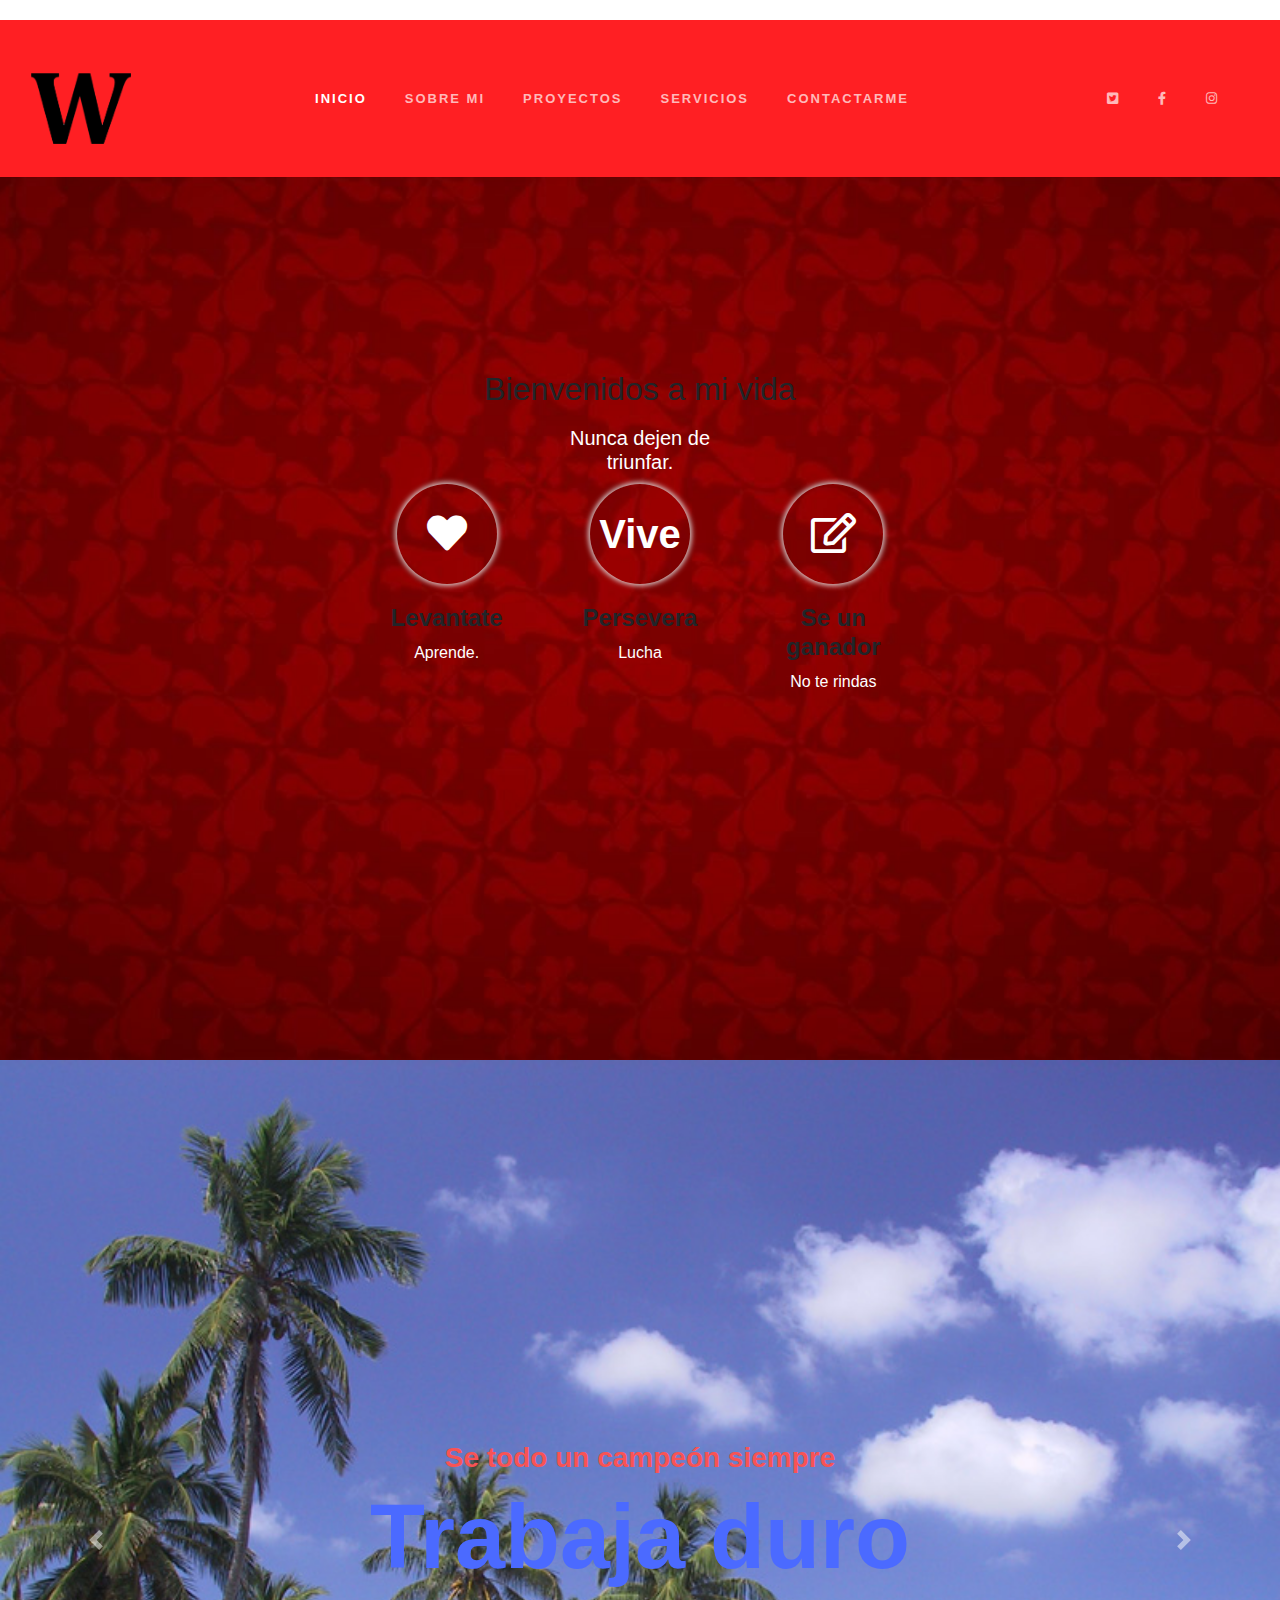
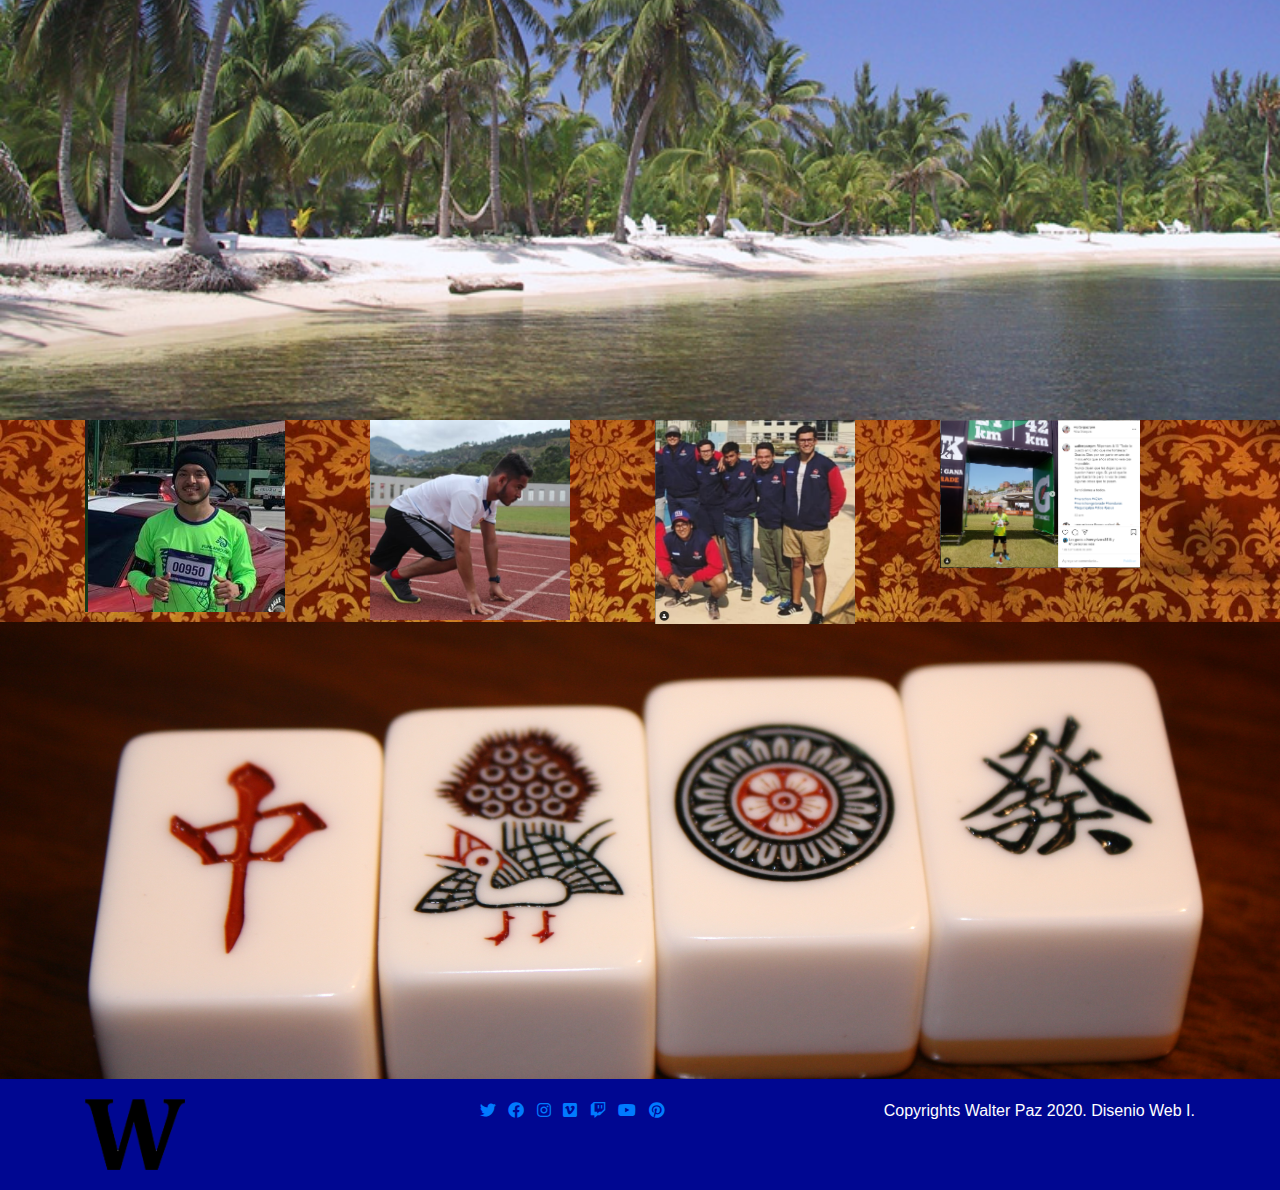
<file: index.html>
<!doctype html>
<html>
<head>
<meta charset="utf-8">
<meta name="viewport" content="width=device-width, initial-scale=1.0">
<title>Inicio - Walter Paz</title>
    <link href="css/bootstrap.min.css" rel="stylesheet">
	<link href="css/bootstrap-custom.css" rel="stylesheet">
	<link href="https://cdnjs.cloudflare.com/ajax/libs/font-awesome/5.12.1/css/all.min.css" rel="stylesheet">
	<link href="css/jquery.fancybox.min.css" rel="stylesheet">
	<link href="css/animate.css" rel="stylesheet">
	<link href="css/style.css" rel="stylesheet">
	
	<!--SEO-->
	<meta name="Description" content="Página de informativa del sitio de Foodspot dónde nuestro usuario puede comprar artículos de cocina.">
	<meta name="Keywords" content="que es foodspot?,foodspot,comida foodspot, foodspot artículos, foodspot cocina">
	
</head>

<body>
	
	<header>
			
		<div class="container-fluid">
			<nav class="navbar navbar-expand-lg navbar-light bg-light">
  <a class="navbar-brand" href="index.html"><img src="img/kindpng_6638279.png" class="img-fluid" alt="Walter" ></a>
  <button class="navbar-toggler" type="button" data-toggle="collapse" data-target="#navbarSupportedContent" aria-controls="navbarSupportedContent" aria-expanded="false" aria-label="Toggle navigation">
    <span class="navbar-toggler-icon"></span>
  </button>

  <div class="collapse navbar-collapse" id="navbarSupportedContent">
    <ul class="navbar-nav ml-auto">
      <li class="nav-item active">
        <a class="nav-link" href="index.html">Inicio</a>
      </li>
      <li class="nav-item">
        <a class="nav-link" href="pasatiempos_cv.html">Sobre Mi</a>
      </li>
      <li class="nav-item">
        <a class="nav-link" href="proyectos_cv.html">Proyectos</a>
      </li>
      
      <li class="nav-item">
        <a class="nav-link" href="servicios_cv.html">Servicios</a>
      </li>
		
	  <li class="nav-item">
        <a class="nav-link" href="contacto_cv.html">Contactarme</a>
      </li>
		
    </ul>
	  
	  <ul class="navbar-nav ml-auto lista-redes">
      <li class="nav-item">
        <a class="nav-link" href="https://twitter.com/walterpazrpm" target="_blank"><i class="fab fa-twitter-square"></i></a>
      </li>
      <li class="nav-item">
        <a class="nav-link" href="https://www.facebook.com/profile.php?id=100034503918439" target="_blank"><i class="fab fa-facebook-f"></i></a>
      </li>
      <li class="nav-item">
        <a class="nav-link" href="https://www.instagram.com/walterpazrpm/" target="_blank"><i class="fab fa-instagram"></i></a>
      </li>
      
    </ul>

        </div>
        </nav>
		</div>
		
	</header>
	
	<section id="vida">
			
			<div class="container">
			
			<h2 class="titulo">Bienvenidos a mi vida</h2>
			 
				<h3 class="subtitulo">Nunca dejen de triunfar.</h3>
<div class="row">
				
		<article class="col-md-4 col-sm-12 col-xs-12 wow slideInDown">
				<span class="circulo"><i class="fas fa-heart"></i>

          </span>
		  <h4>Levantate</h4>
				<p> Aprende.</p>
	  </article>
				<article class="col-md-4 col-sm-12 col-xs-12 wow slideInLeft">
				
				<span class="circulo"><strong>Vive</strong>

</span>
				  <h4>Persevera</h4>
				<p> Lucha</p>
				
				
				</article>
				<article class="col-md-4 col-sm-12 col-xs-12 wow slideInRight">
			<span class="circulo"><i class="far fa-edit"></i>

</span>
				  <h4>Se un ganador</h4>
				<p>No te rindas </p>
				
				
				
				</article>
				
				
			  </div>
			
			
			
			
			
			
			
			
			
			
			
			
			
			
			
			
			
			
			
			
			</div>
		</section>
	
	    <section id="slides_inicio">
	
	  <div id="carouselExampleControls" class="carousel slide" data-ride="carousel">
        <div class="carousel-inner">
        <div class="carousel-item active">
        <img class="d-block w-100" src="img/about-img-02.jpg" alt="First slide">
		<div class="carousel-caption">
			
		<h3>Se todo un campeón siempre</h3>
		<h1>Trabaja duro</h1>
			
		</div>
        </div>
	  
        <div class="carousel-item">
        <img class="d-block w-100" src="img/about-img-01.jpg" alt="Second slide">
		<div class="carousel-caption">
			
		<h3>Da una sonrisa a la vida </h3>
		<h1>Vive con Dios</h1>
			
		</div>
        </div>
	  
        <div class="carousel-item">
        <img class="d-block w-100" src="img/about-img-03.jpg" alt="Third slide">
		<div class="carousel-caption">
			
		<h3> Se feliz</h3>
		<h1>No te enojes</h1>
			
		</div>
        </div>
        </div>
		
          <a class="carousel-control-prev" href="#carouselExampleControls" role="button" data-slide="prev">
	  
    <span class="carousel-control-prev-icon" aria-hidden="true"></span>
    <span class="sr-only">Previous</span>
	  
          </a>
		
          <a class="carousel-control-next" href="#carouselExampleControls" role="button" data-slide="next">
			  
    <span class="carousel-control-next-icon" aria-hidden="true"></span>
    <span class="sr-only">Next</span>
			  
          </a>
          </div>
	
	
	
	</section>
	<section id="photo">
	<div class="container">
	<div class="row mb-5">
		
		
						<article class="col-md-3 col-sm-12 col-xs-12">
							
							<div class="foto">
								
								
							<a href="img/correr.PNG" data-fancybox="foto"><img src="img/correr.PNG" alt="uno" class="img-fluid" width="200px" height="200px"></a>
							
								
								<div class="work-bg">
								<div class="work-info">
									
								</div>
								
					            </div>
						        </div>
							
		                       </article>
		
		<article class="col-md-3 col-sm-12 col-xs-12">
							
							<div class="foto">
								
								
							<a href="img/about-img-04.jpg" data-fancybox="foto"><img src="img/about-img-04.jpg" alt="tres" class="img-fluid" width="200px" height="200px"></a>
							
								
								<div class="work-bg">
								<div class="work-info">
									
								</div>
								
					            </div>
						        </div>
							
		                       </article>
		                       <article class="col-md-3 col-sm-12 col-xs-12">
							
							<div class="foto">
								
								
							<a href="img/team.PNG" data-fancybox="foto"><img src="img/team.PNG" alt="dos" class="img-fluid" width="200px" height="200px"></a>
							
								
								<div class="work-bg">
								<div class="work-info">
									
								</div>
								
					            </div>
						        </div>
							
		                       </article>
		<article class="col-md-3 col-sm-12 col-xs-12">
							
							<div class="foto">
								
								
							<a href="img/gatorade.PNG" data-fancybox="foto"><img src="img/gatorade.PNG" alt="cuatro" class="img-fluid" width="200px" height="200px"></a>
							
								
								<div class="work-bg">
								<div class="work-info">
									
								</div>
								
					            </div>
						        </div>
							
		                       </article>
		
		                        </div>
		                        </div>
		
                                </section>
	                            <section id="mapa">
	                            <div class="container">
		                        <iframe src="https://www.google.com/maps/embed?pb=!1m18!1m12!1m3!1d3870.49127671281!2d-87.17626138465133!3d14.048142294140787!2m3!1f0!2f0!3f0!3m2!1i1024!2i768!4f13.1!3m3!1m2!1s0x8f6fbcfacdb96c17%3A0x94999a679eabaa4f!2sUNITEC!5e0!3m2!1sen!2shn!4v1592445269899!5m2!1sen!2shn" width="100%" height="450" frameborder="0" style="border:0;" allowfullscreen="" aria-hidden="false" tabindex="0"></iframe>
		                        </div>
	
	
	
	                           </section>
	
	 <footer>
			  
	<div class="container">
			<div class="row">
		<article class="col-md-4 col-sm-12">
			<img src="img/kindpng_6638279.png" alt="Walt" class="img-fluid" width="100px" height="100px">
		</article>
		
		<article class="col-md-4 col-sm-12">
				<ul class="col-md-12 col-sm-12">
			    <li class="list-inline-item"><a href="a"><i class="fab fa-twitter"></i></a></li>
				<li class="list-inline-item"><a href="a"><i class="fab fa-facebook"></i></a></li>
				<li class="list-inline-item"><a href="a"><i class="fab fa-instagram"></i></a></li>
				<li class="list-inline-item"><a href="a"><i class="fab fa-vimeo"></i></a></li>
				<li class="list-inline-item"><a href="a"><i class="fab fa-twitch"></i></a></li>
			    <li class="list-inline-item"><a href="a"><i class="fab fa-youtube"></i></a></li>
				<li class="list-inline-item"><a href="a"><i class="fab fa-pinterest"></i></a></li>
			</ul>
				</article>
				<article class="col-md-4 col-sm-12">
				<p class="text-right"> Copyrights Walter Paz 2020. Disenio Web I.</p>
				
				</article>
		
		
		
		
		
		   </div>
		   </div>
			  
	      </footer>
	
	
	
			
			<script src="js/jquery-3.5.1.js"></script>
            <script src="js/bootstrap.min.js"></script>
	        <script src="js/jquery.fancybox.min.js"></script>
	        <script src="js/wow.min.js"></script>
			<script>
              new WOW().init();
              </script>
			
</body>
</html>
</file>
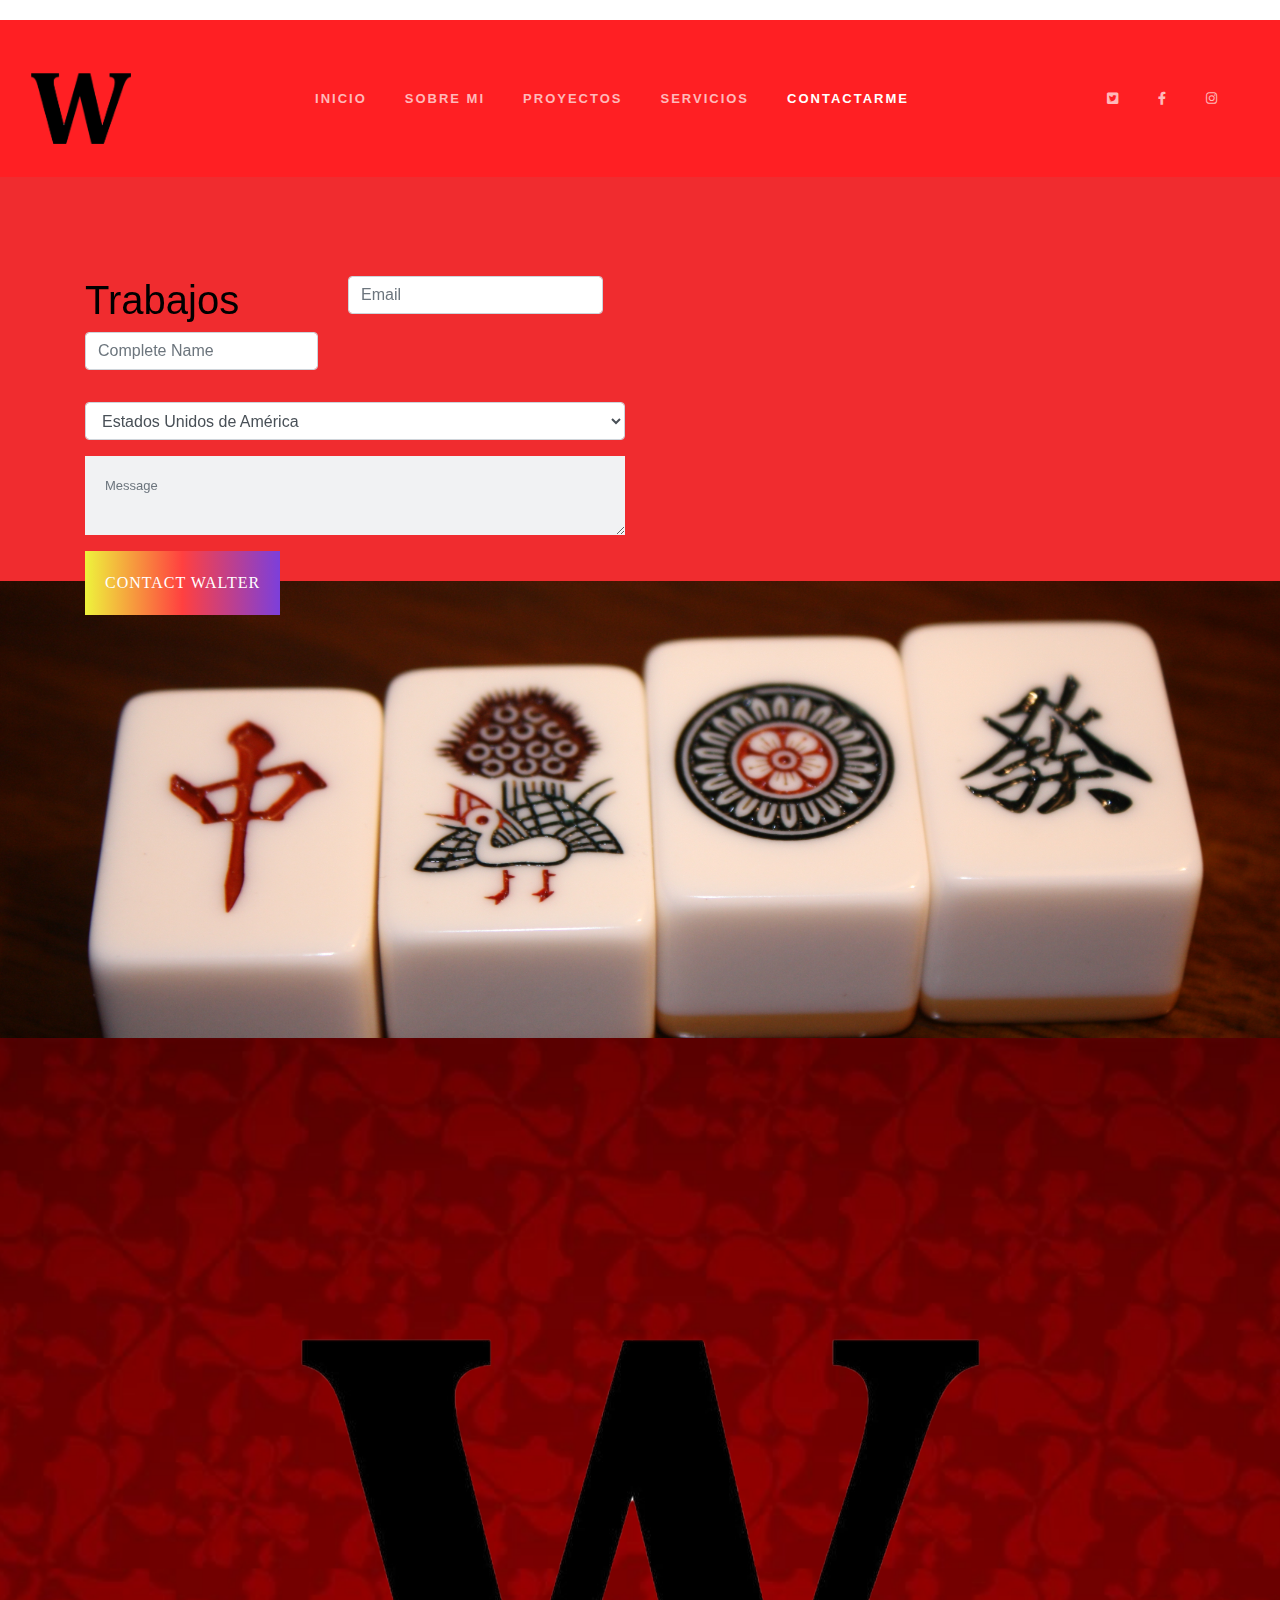
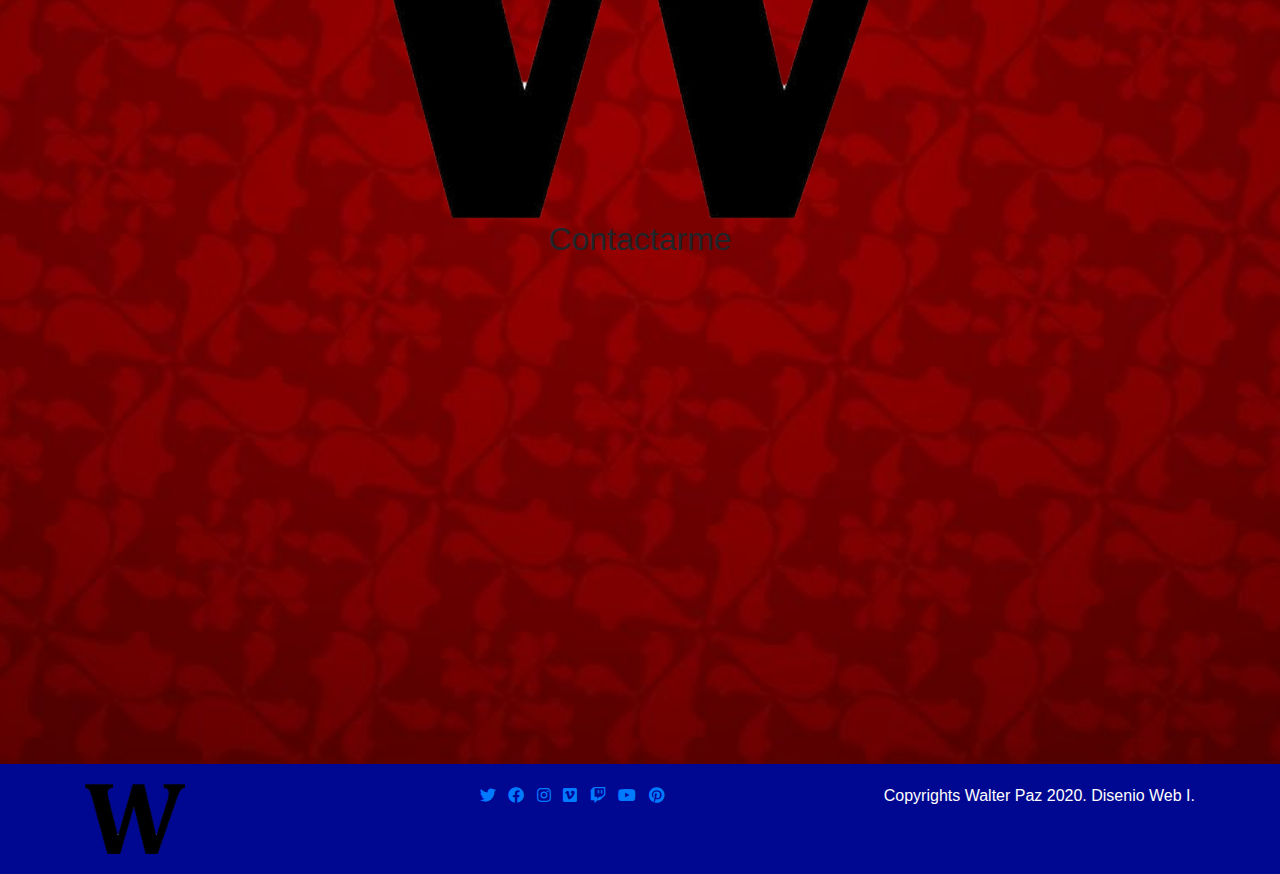
<file: contacto_cv.html>
<!doctype html>
<html><head>
<meta charset="utf-8">
<meta name="viewport" content="width=device-width, initial-scale=1.0">
<title>Contacto - Walter Paz</title>
    <link href="css/bootstrap.min.css" rel="stylesheet">
	<link href="css/bootstrap-custom.css" rel="stylesheet">
	<link href="https://cdnjs.cloudflare.com/ajax/libs/font-awesome/5.12.1/css/all.min.css" rel="stylesheet">
	<link href="css/jquery.fancybox.min.css" rel="stylesheet">
	<link href="css/animate.css" rel="stylesheet">
	<link href="css/style.css" rel="stylesheet">
	
	<!--SEO-->
	<meta name="Description" content="Página de Enclace de Contactos de Walter Paz.">
	<meta name="Keywords" content="Walter Paz, Proyectos, CV WALTER, Cv Walter, Servicios">
	
</head>


<body>
	
	<header>
			
		<div class="container-fluid">
			<nav class="navbar navbar-expand-lg navbar-light bg-light">
  <a class="navbar-brand" href="index.html"><img src="img/kindpng_6638279.png" class="img-fluid" alt="Walter" ></a>
  <button class="navbar-toggler" type="button" data-toggle="collapse" data-target="#navbarSupportedContent" aria-controls="navbarSupportedContent" aria-expanded="false" aria-label="Toggle navigation">
    <span class="navbar-toggler-icon"></span>
  </button>

  <div class="collapse navbar-collapse" id="navbarSupportedContent">
    <ul class="navbar-nav ml-auto">
      <li class="nav-item">
        <a class="nav-link" href="index.html">Inicio</a>
      </li>
      <li class="nav-item">
        <a class="nav-link" href="pasatiempos_cv.html">Sobre Mi</a>
      </li>
      <li class="nav-item">
        <a class="nav-link" href="proyectos_cv.html">Proyectos</a>
      </li>
      
      <li class="nav-item ">
        <a class="nav-link" href="servicios_cv.html">Servicios</a>
      </li>
		
	  <li class="nav-item active">
        <a class="nav-link" href="contacto_cv.html">Contactarme</a>
      </li>
		
    </ul>
	  
	  <ul class="navbar-nav ml-auto lista-redes">
      <li class="nav-item">
        <a class="nav-link" href="https://twitter.com/walterpazrpm" target="_blank"><i class="fab fa-twitter-square"></i></a>
      </li>
      <li class="nav-item">
        <a class="nav-link" href="https://www.facebook.com/profile.php?id=100034503918439" target="_blank"><i class="fab fa-facebook-f"></i></a>
      </li>
      <li class="nav-item">
        <a class="nav-link" href="https://www.instagram.com/walterpazrpm/" target="_blank" ><i class="fab fa-instagram"></i></a>
      </li>
      
    </ul>

        </div>
        </nav>
		</div>
		
	</header>
	<section id="contact-form">
					  
					  <div class="container">
					  <div class="row">
						  
							   <article class="col-md-6 col-sm-6 col-xs-12">
							  
								   <form name="contacto" id="contacto" method="post" action="index.html">
									     <div class="row">
								  <div class="form-group">
									  
									  
									   
										    <div class="form-group col-md-12">
												
												<h1>Trabajos</h1>
									   <input name="nombre" id="nombre" class="form-control" type="text" placeholder="Complete Name">
									   </div>
									   </div>
									   <div class="form-group col-md-6">
									   
									   <input name="correo" id="correo" class="form-control" type="email" placeholder="Email">
									   </div>
									   
									   
									   
									   </div>
												
									 
									   
									   <div class="form-group">
									   
									  <select name="pais" id="pais" class="form-control" placeholder="Pais"> 
										   <option value="USA">Estados Unidos de América</option>
										   <option value="FR">Francia</option>
										   <option value="UK">Reino Unido</option>
										   <option value="HN">Honduras</option>
										   <option value="MX">Mexico</option>
										  
										   </select>
									   </div>
									   <div class="form-group">
									   
									   <textarea name="mensaje" id="mensaje" class="form-control" placeholder="Message" ></textarea>
									   

									   </div>
									   
									   <div class="form-group">
									   
									   <button type="submit" class="btn btn-dark btn-walter">Contact Walter</button>
									   
									   </div>
					       </form>	  
						  </article>	
						  </div>
		</div>
	  
	  
	</section>
	 <section id="mapa">
	                            <div class="container">
		                        <iframe src="https://www.google.com/maps/embed?pb=!1m18!1m12!1m3!1d3870.49127671281!2d-87.17626138465133!3d14.048142294140787!2m3!1f0!2f0!3f0!3m2!1i1024!2i768!4f13.1!3m3!1m2!1s0x8f6fbcfacdb96c17%3A0x94999a679eabaa4f!2sUNITEC!5e0!3m2!1sen!2shn!4v1592445269899!5m2!1sen!2shn" width="100%" height="450" frameborder="0" style="border:0;" allowfullscreen="" aria-hidden="false" tabindex="0"></iframe>
		                        </div>
	
	
	
	                           </section>
	 
		 
		  <section id="siete">
			  <img src="img/kindpng_6638279.png" alt="Walt" class="img-fluid d-block m-auto" width="700px" height="700px">
			  <article class="col-md-4 col-sm-12">
			
		</article>
	<h2 class="titulo">Contactarme </h2>
			 
				<h3 class="subtitulo"></h3>
<div class="row">
				
		<article class="col-md-4 col-sm-12 col-xs-12 wow slideInDown">
				<span class="circulo"><i class="fas fa-heart"></i>

          </span>
		  <h4>Escribe a</h4>
				<p> <a href="mailto:walterpaz12@gmail.com">walterpaz12@gmail.com</a></p>
	  </article>
				<article class="col-md-4 col-sm-12 col-xs-12 wow slideInLeft">
				
				<span class="circulo"><strong><i class="fas fa-smile-wink"></i></strong>

</span>
				  <h4>Mirame en</h4>
				<p> un café</p>
				
				
				</article>
				<article class="col-md-4 col-sm-12 col-xs-12 wow slideInRight">
			<span class="circulo"><i class="far fa-edit"></i>

</span>
				  <h4>Escribe via</h4>
				<p>DM </p>
				
				
				
				</article>
				
				
			  </div>
			
			
			
			
			
			
			
			
			
			
			
			
	
	
	
	
	</section>
	<footer>
			  
	<div class="container">
			<div class="row">
		<article class="col-md-4 col-sm-12">
			<img src="img/kindpng_6638279.png" alt="Walt" class="img-fluid" width="100px" height="100px">
		</article>
		
		<article class="col-md-4 col-sm-12">
				<ul class="col-md-12 col-sm-12">
			    <li class="list-inline-item"><a href="https://twitter.com/walterpazrpm" target="_blank"><i class="fab fa-twitter"></i></a></li>
				<li class="list-inline-item"><a href="https://www.facebook.com/profile.php?id=100034503918439" target="_blank"><i class="fab fa-facebook"></i></a></li>
				<li class="list-inline-item"><a href="https://www.instagram.com/walterpazrpm/" target="_blank"><i class="fab fa-instagram"></i></a></li>
				<li class="list-inline-item"><a href="a"><i class="fab fa-vimeo"></i></a></li>
				<li class="list-inline-item"><a href="a"><i class="fab fa-twitch"></i></a></li>
			    <li class="list-inline-item"><a href="a"><i class="fab fa-youtube"></i></a></li>
				<li class="list-inline-item"><a href="a"><i class="fab fa-pinterest"></i></a></li>
			</ul>
				</article>
				<article class="col-md-4 col-sm-12">
				<p class="text-right"> Copyrights Walter Paz 2020. Disenio Web I.</p>
				
				</article>
		
		
		
		
		
		   </div>
		   </div>
			  
	      </footer>
	
	
	        <script src="js/jquery-3.5.1.js"></script>
            <script src="js/bootstrap.min.js"></script>
	        <script src="js/jquery.fancybox.min.js"></script>
	        <script src="js/wow.min.js"></script>
			<script>
              new WOW().init();
              </script>

</body>
</html>
</file>
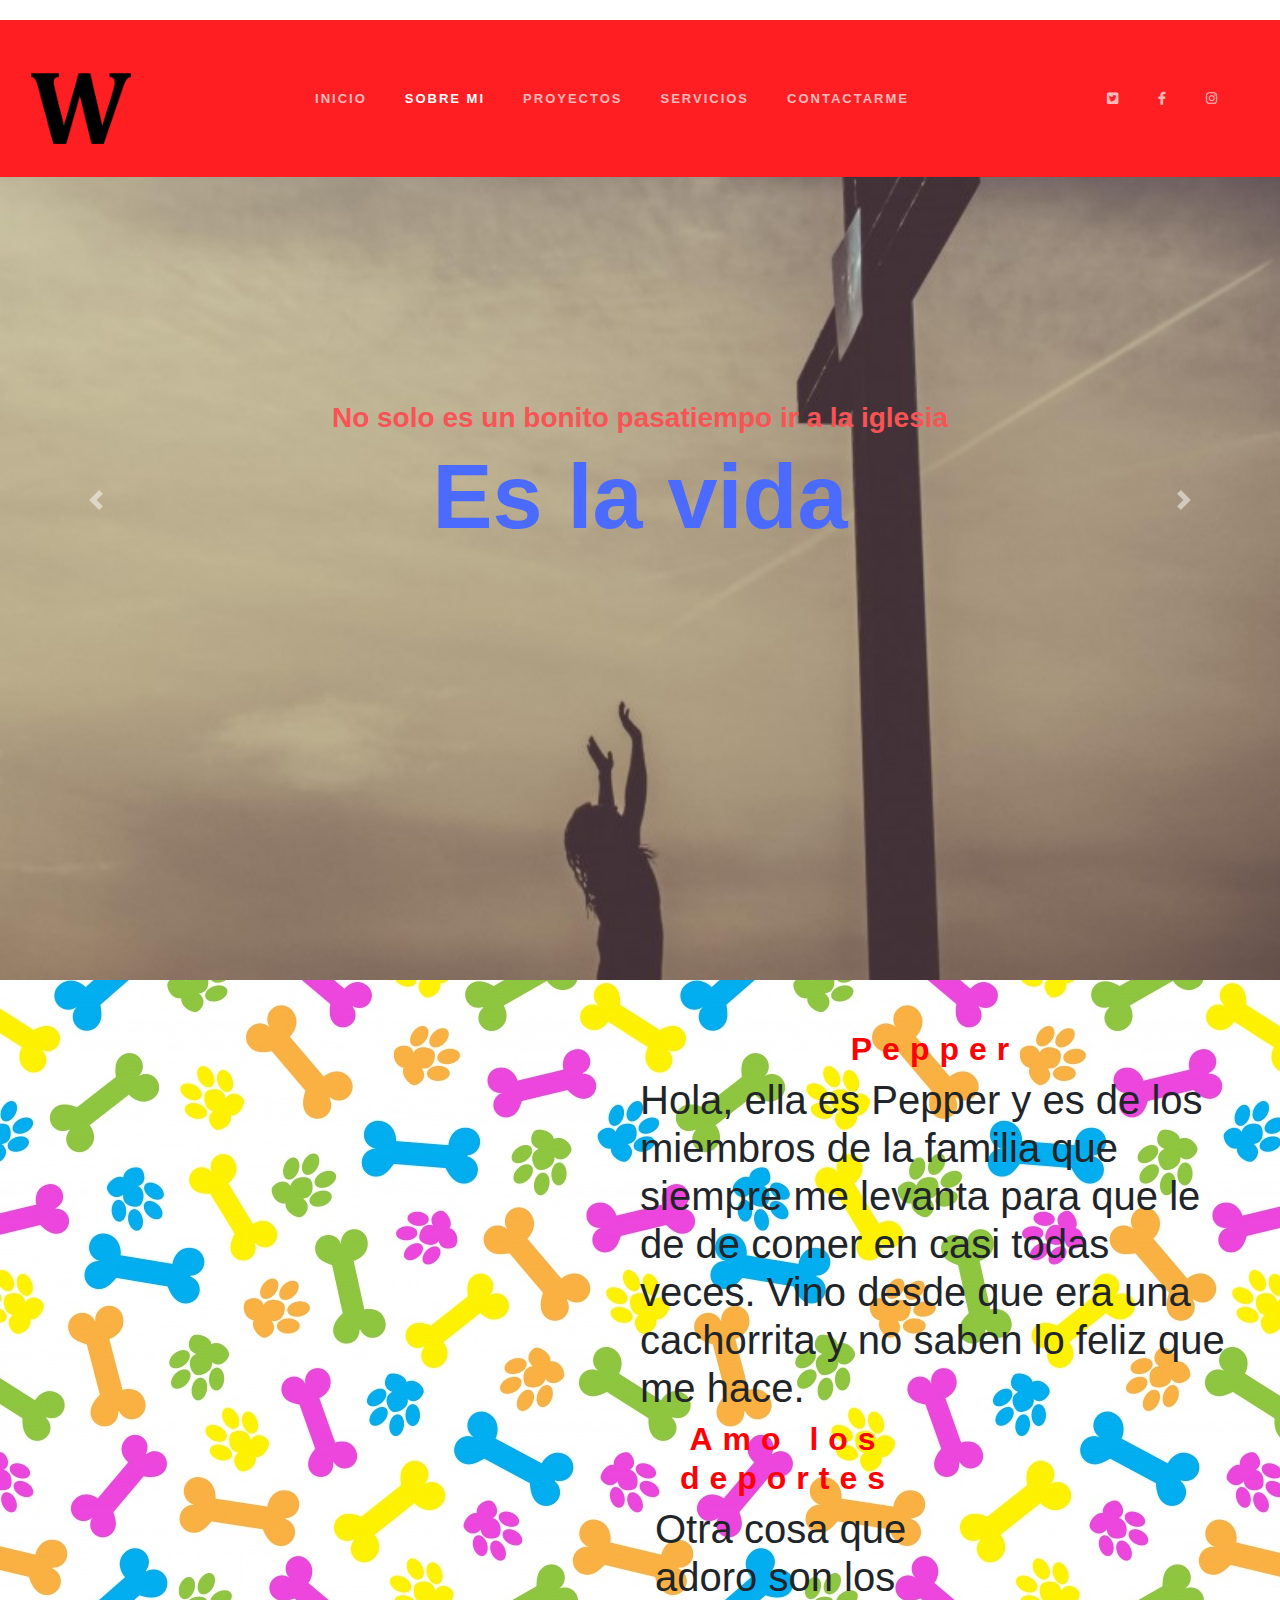
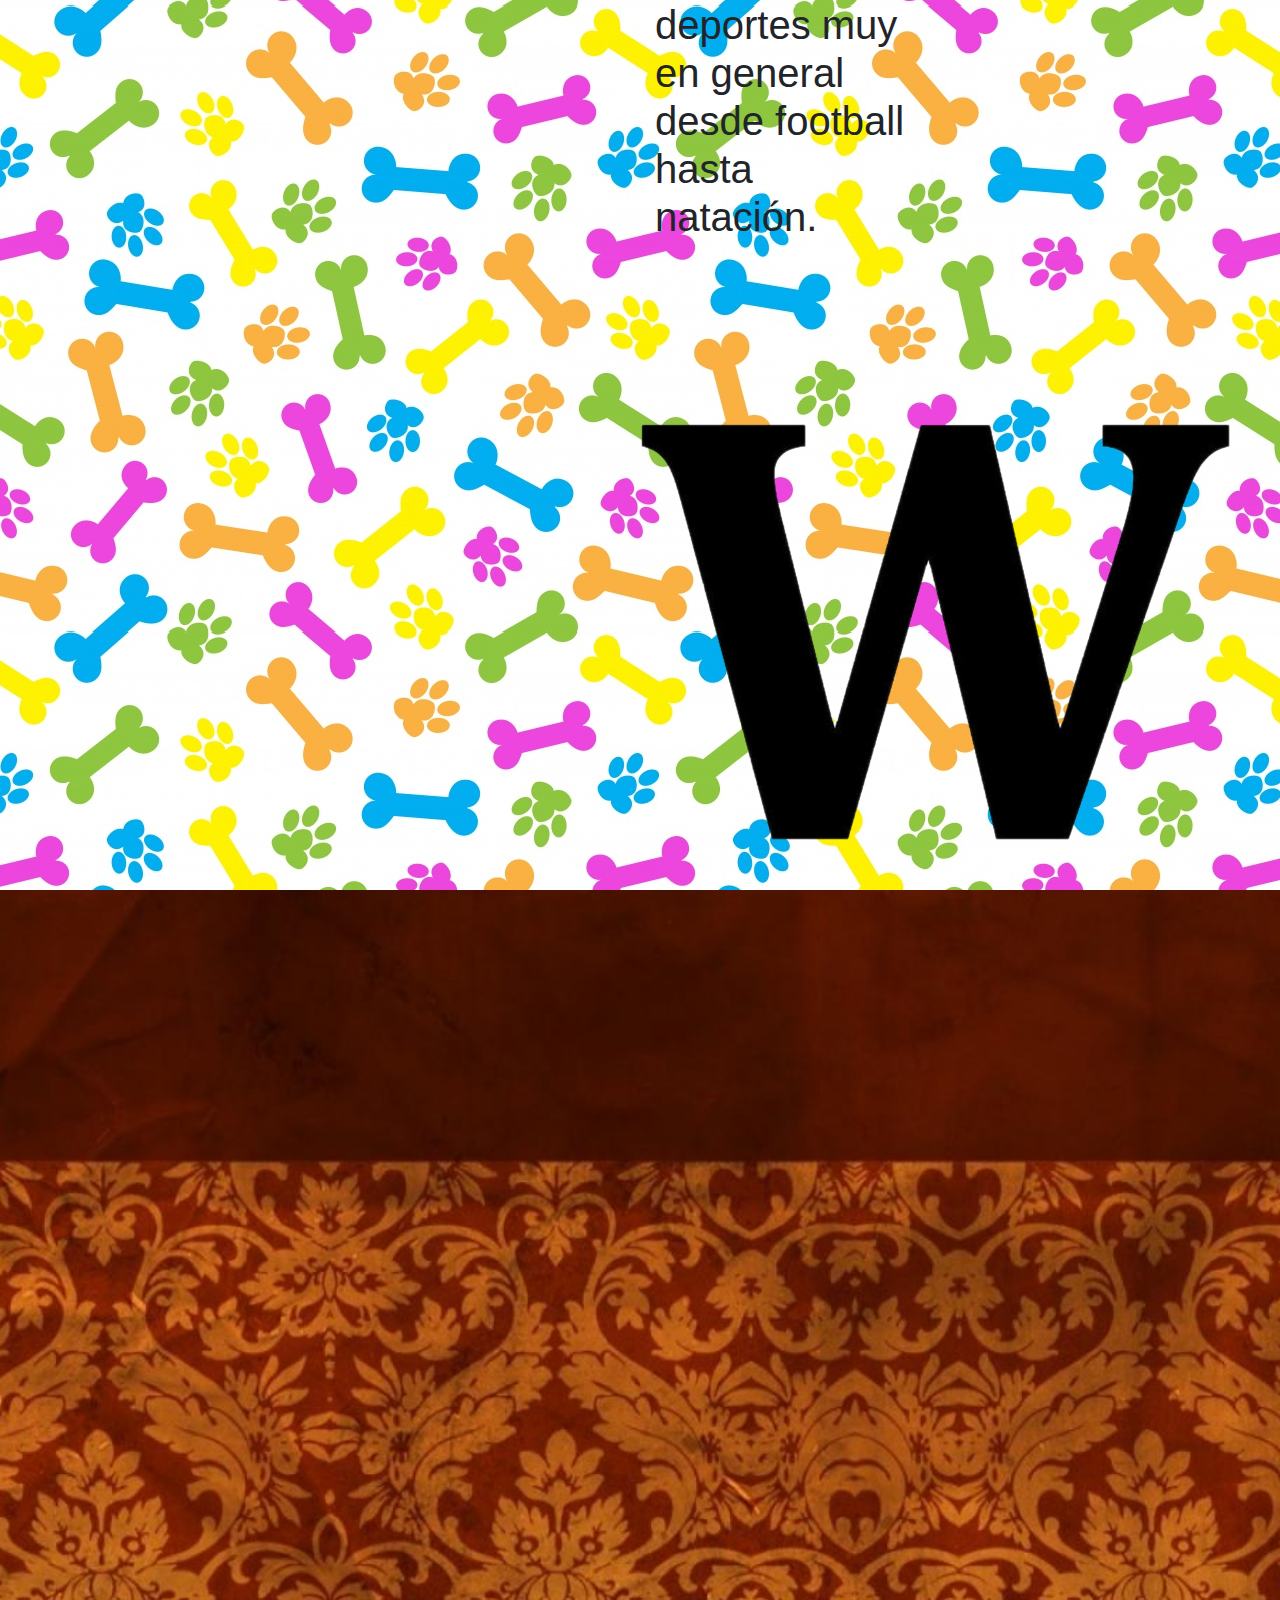
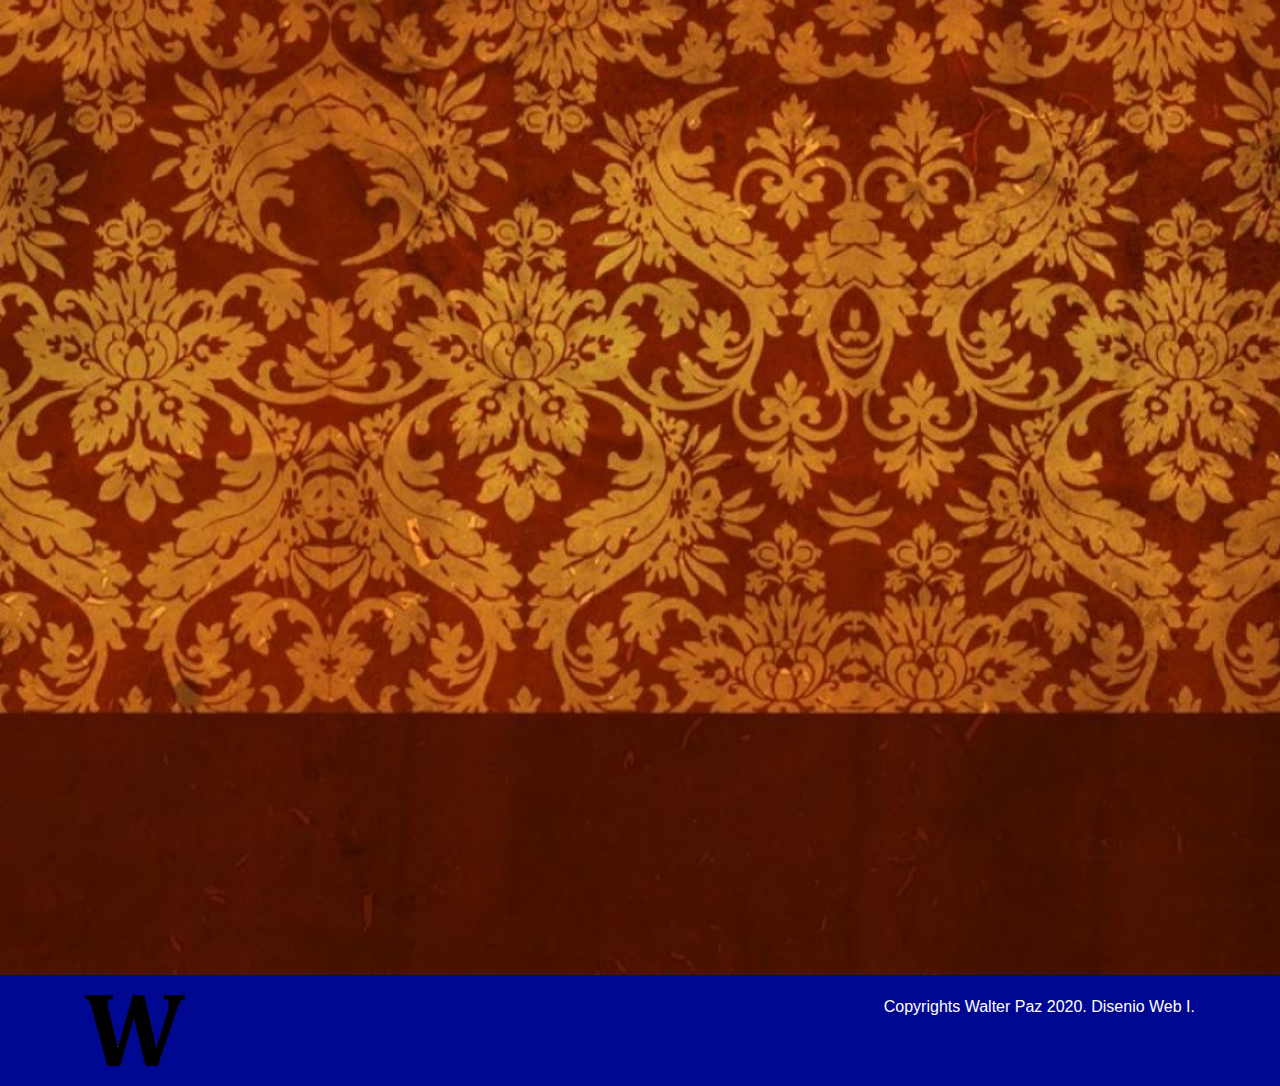
<file: pasatiempos_cv.html>
<!doctype html>
<html><head>
<meta charset="utf-8">
<meta name="viewport" content="width=device-width, initial-scale=1.0">
<title>Pasatiempos - Walter Paz</title>
    <link href="css/bootstrap.min.css" rel="stylesheet">
	<link href="css/bootstrap-custom.css" rel="stylesheet">
	<link href="https://cdnjs.cloudflare.com/ajax/libs/font-awesome/5.12.1/css/all.min.css" rel="stylesheet">
	<link href="css/jquery.fancybox.min.css" rel="stylesheet">
	<link href="css/animate.css" rel="stylesheet">
	<link href="css/style.css" rel="stylesheet">
	
	<!--SEO-->
	<meta name="Description" content="Página de informativa del sitio de Foodspot dónde nuestro usuario puede ver mis pasatiempos.">
	<meta name="Keywords" content="Walter Paz, Proyectos, CV WALTER, Cv Walter">
	</head>

<body>
	<header>
			
		<div class="container-fluid">
			<nav class="navbar navbar-expand-lg navbar-light bg-light">
  <a class="navbar-brand" href="index.html"><img src="img/kindpng_6638279.png" class="img-fluid" alt="Walter" ></a>
  <button class="navbar-toggler" type="button" data-toggle="collapse" data-target="#navbarSupportedContent" aria-controls="navbarSupportedContent" aria-expanded="false" aria-label="Toggle navigation">
    <span class="navbar-toggler-icon"></span>
  </button>

  <div class="collapse navbar-collapse" id="navbarSupportedContent">
    <ul class="navbar-nav ml-auto">
      <li class="nav-item">
        <a class="nav-link" href="index.html">Inicio</a>
      </li>
      <li class="nav-item active">
        <a class="nav-link" href="pasatiempos_cv.html">Sobre Mi</a>
      </li>
      <li class="nav-item">
        <a class="nav-link" href="proyectos_cv.html">Proyectos</a>
      </li>
      
      <li class="nav-item">
        <a class="nav-link" href="servicios_cv.html">Servicios</a>
      </li>
		
	  <li class="nav-item">
        <a class="nav-link" href="contacto_cv.html">Contactarme</a>
      </li>
		
    </ul>
	  
	  <ul class="navbar-nav ml-auto lista-redes">
      <li class="nav-item">
        <a class="nav-link" href="https://twitter.com/walterpazrpm" target="_blank"><i class="fab fa-twitter-square"></i></a>
      </li>
      <li class="nav-item">
        <a class="nav-link" href="https://www.facebook.com/profile.php?id=100034503918439" target="_blank"><i class="fab fa-facebook-f"></i></a>
      </li>
      <li class="nav-item">
        <a class="nav-link" href="https://www.instagram.com/walterpazrpm/" target="_blank"><i class="fab fa-instagram"></i></a>
      </li>
      
    </ul>

        </div>
        </nav>
		</div>
		
	</header>
	
	<section id="slides_pasatiempos">
	
	  <div id="carouselExampleControls" class="carousel slide" data-ride="carousel">
        <div class="carousel-inner">
        <div class="carousel-item active">
        <img class="d-block w-100" src="img/800x600_cross-prayer-faith-jesus-god.jpg" alt="First slide">
		<div class="carousel-caption">
			
		<h3>No solo es un bonito pasatiempo ir a la iglesia</h3>
		<h1>Es la vida</h1>
			
		</div>
        </div>
	  
        <div class="carousel-item">
        <img class="d-block w-100" src="img/692443_pictures-of-god-and-jesus-christ-download_1280x719_h.jpg" alt="Second slide">
		<div class="carousel-caption">
			
		<h3>Dios es lo más grande para mi  </h3>
		<h1>El ha dado la vida por mi</h1>
			
		</div>
        </div>
	  
        <div class="carousel-item">
        <img class="d-block w-100" src="img/zNxI4h.jpg" alt="Third slide">
		<div class="carousel-caption">
			
		<h3> Le doy mucha importancia</h3>
		<h1>A nuestro padres pues nos da todo</h1>
			
		</div>
        </div>
        </div>
		
          <a class="carousel-control-prev" href="#carouselExampleControls" role="button" data-slide="prev">
	  
    <span class="carousel-control-prev-icon" aria-hidden="true"></span>
    <span class="sr-only">Previous</span>
	  
          </a>
		
          <a class="carousel-control-next" href="#carouselExampleControls" role="button" data-slide="next">
			  
    <span class="carousel-control-next-icon" aria-hidden="true"></span>
    <span class="sr-only">Next</span>
			  
          </a>
          </div>
	
	
	
	</section>
	
	<section id="Pepper">
	<div class="container-fluid p-0 m-0">
	  <div class="row no-gutters">
		
		
		<article class="col-md-6 col-sm-6 col-xs-12  wow slideInLeft">
			
			<a href="img/WhatsApp Image 2020-06-10 at 00.40.11.jpeg" data-fancybox="pasatiempos"><img src="img/WhatsApp Image 2020-06-10 at 00.40.11.jpeg" alt="Pepper" width="600"></a>
			
			</article>
			<article class="col-md-6 col-sm-6 col-xs-12">
			
			<h2 class="subtitulo-we ">Pepper</h2>
			<h1 class="titulo-in-modern"> Hola, ella es Pepper y es de los miembros de la familia que siempre me levanta para que le de de comer en casi todas veces. Vino desde que era una cachorrita y no saben lo feliz que me hace. </h1>
				
				<article class="col-md-6 col-sm-6 col-xs-12">
			
			<h2 class="subtitulo-we ">Amo los deportes</h2>
			<h1 class="titulo-in-modern"> Otra cosa que adoro son los deportes muy en general desde football hasta natación. </h1>
				
			</article>
				
				<article class="col-md-6 col-sm-6 col-xs-12 wow slideInDown">
			<a href="img/futbol.PNG" data-fancybox="pasatiempos"><img src="img/futbol.PNG" alt="fut" class="img-fluid" width="200px" height="200px"></a>
				
			</article>
			<img src="img/kindpng_6638279.png" alt="Walt" class="img-fluid d-block m-auto" width="700px" height="700px">
				
			</article>
		  
		  
			
		  
			
		</div>
		</div>
	
	
	
	
	
	
	
	</section>
	
	<section id="amigos">
	<div class="container-fluid p-0 m-0">
	  <div class="row no-gutters">	
	<article class="col-md-4 col-sm-12 col-xs-12 wow bounceInUp">
			
			
			<a href="img/amigos.PNG" data-fancybox="pasatiempos"><img src="img/amigos.PNG" alt="pasatiempos" class="img-fluid"></a>
				
		</article>
		  
		  <article class="col-md-4  col-sm-12 col-xs-12 wow bounceInUp">
			
			
			<a href="img/amigosdos.PNG" data-fancybox="pasatiempos"><img src="img/amigosdos.PNG" alt="friends" class="img-fluid"></a>
			  <article class="col-md-6 col-sm-12 col-xs-12 wow bounceInUp">
			
			
			<a href="img/wardin.PNG" data-fancybox="pasatiempos"><img src="img/wardin.PNG" alt="friends" class="img-fluid"></a>
				
		</article>
			    <article class="col-md-12 col-sm-12 col-xs-12 wow bounceInUp">
			<h1>Mi vida en fotografías</h1>
			
			<a href="img/brizzio.PNG" data-fancybox="pasatiempos"><img src="img/brizzio.PNG" alt="friends" class="img-fluid"></a>
				
		</article>
			  
			  <article class="col-md- col-sm-12 col-xs-12 wow bounceInUp">
			
			
			<a href="img/tata.PNG" data-fancybox="pasatiempos"><img src="img/tata.PNG" alt="friends" class="img-fluid"></a>
				
		</article>
				
		</article>
			
			
		</div>
		</div>
	
	</section>
	
	 <footer>
			  
	<div class="container">
			<div class="row">
		<article class="col-md-4 col-sm-12">
			<img src="img/kindpng_6638279.png" alt="Walt" class="img-fluid" width="100px" height="100px">
		</article>
		
		<article class="col-md-4 col-sm-12 wow bounceInDown">
				<ul class="col-md-12 col-sm-12">
			    <li class="list-inline-item"><a href="https://twitter.com/walterpazrpm" target="_blank"><i class="fab fa-twitter"></i></a></li>
				<li class="list-inline-item"><a href="https://www.facebook.com/profile.php?id=100034503918439" target="_blank"><i class="fab fa-facebook"></i></a></li>
				<li class="list-inline-item"><a href="https://www.instagram.com/walterpazrpm/" target="_blank"><i class="fab fa-instagram"></i></a></li>
				<li class="list-inline-item"><a href="a"><i class="fab fa-vimeo"></i></a></li>
				<li class="list-inline-item"><a href="a"><i class="fab fa-twitch"></i></a></li>
			    <li class="list-inline-item"><a href="a"><i class="fab fa-youtube"></i></a></li>
				<li class="list-inline-item"><a href="a"><i class="fab fa-pinterest"></i></a></li>
			</ul>
				</article>
				<article class="col-md-4 col-sm-12">
				<p class="text-right"> Copyrights Walter Paz 2020. Disenio Web I.</p>
				
				</article>
		
		
		
		
		
		   </div>
		   </div>
			  
	      </footer>
	
	
	<script src="js/jquery-3.5.1.js"></script>
            <script src="js/bootstrap.min.js"></script>
	        <script src="js/jquery.fancybox.min.js"></script>
	        <script src="js/wow.min.js"></script>
			<script>
              new WOW().init();
              </script>
			
	
</body>
</html>
</file>
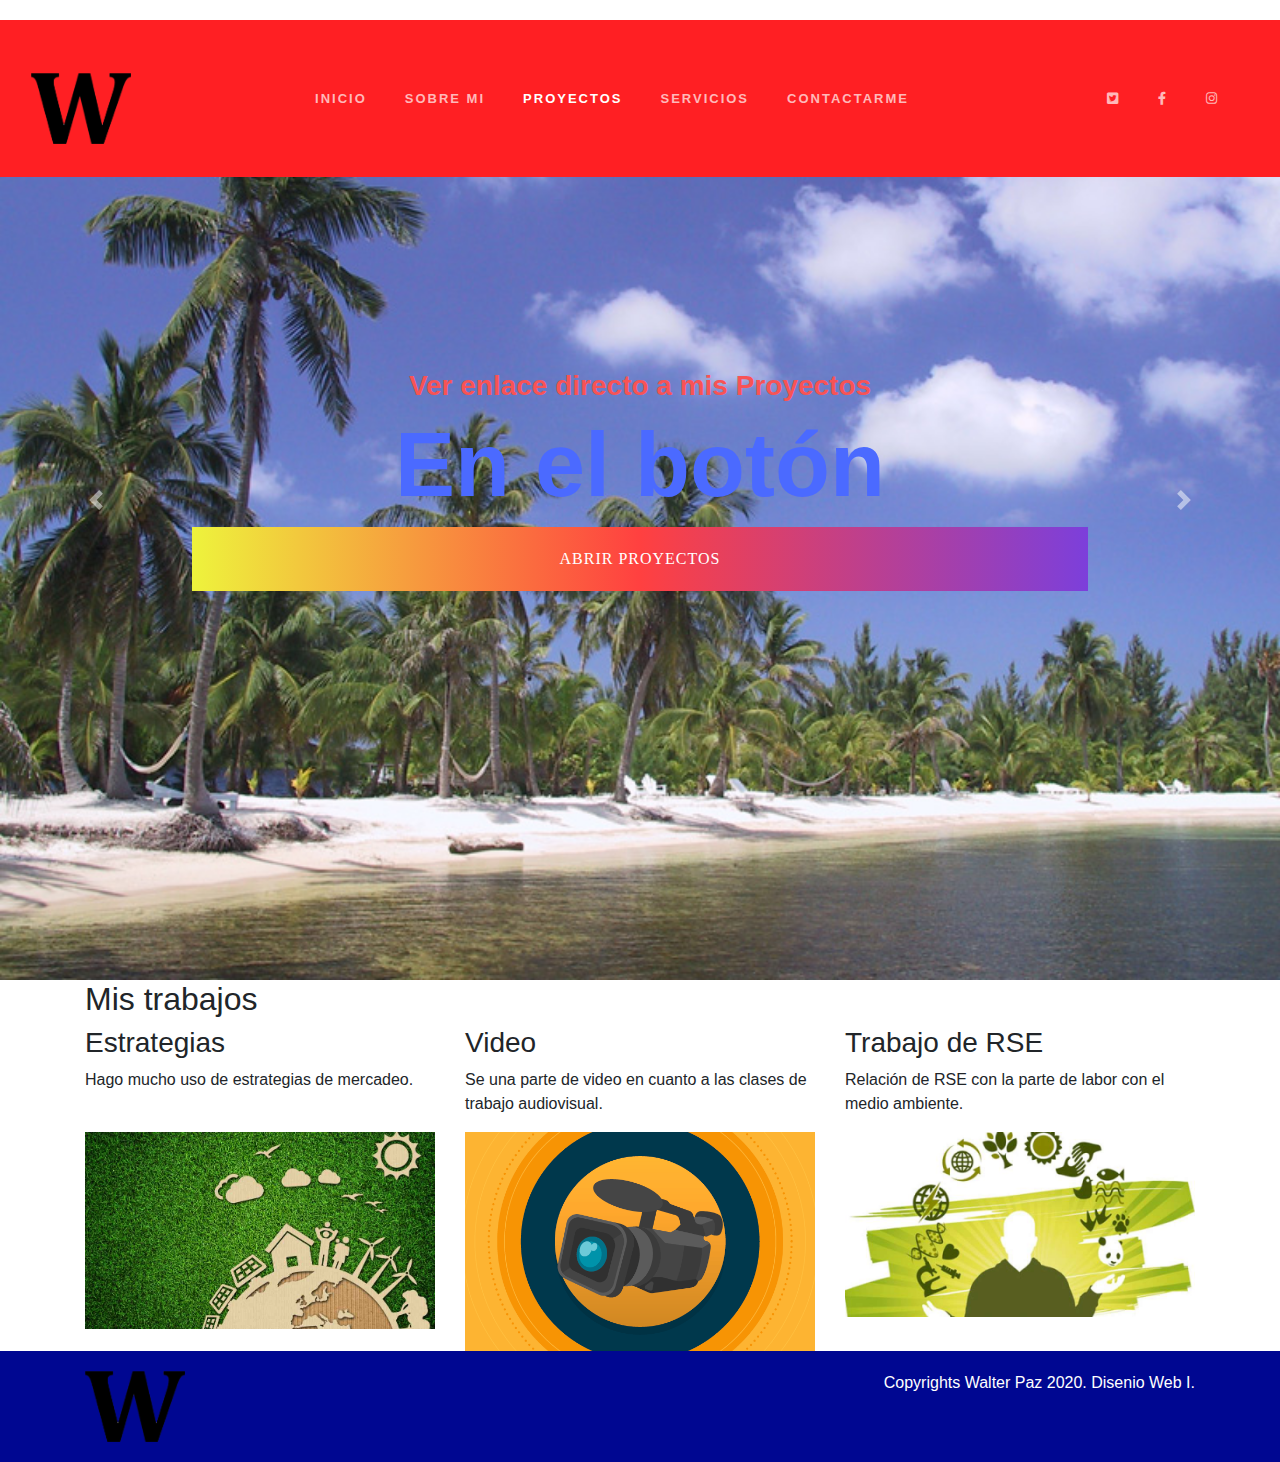
<file: proyectos_cv.html>
<!doctype html>
<html><head>
<meta charset="utf-8">
<meta name="viewport" content="width=device-width, initial-scale=1.0">
<title>Proyectos - Walter Paz</title>
    <link href="css/bootstrap.min.css" rel="stylesheet">
	<link href="css/bootstrap-custom.css" rel="stylesheet">
	<link href="https://cdnjs.cloudflare.com/ajax/libs/font-awesome/5.12.1/css/all.min.css" rel="stylesheet">
	<link href="css/jquery.fancybox.min.css" rel="stylesheet">
	<link href="css/animate.css" rel="stylesheet">
	<link href="css/style.css" rel="stylesheet">
	
	<!--SEO-->
	<meta name="Description" content="Página de Enclace de Proyectos de Walter Paz.">
	<meta name="Keywords" content="Walter Paz, Proyectos, CV WALTER, Cv Walter">
	
</head>


<body>
	
	<header>
			
		<div class="container-fluid">
			<nav class="navbar navbar-expand-lg navbar-light bg-light">
  <a class="navbar-brand" href="index.html"><img src="img/kindpng_6638279.png" class="img-fluid" alt="Walter" ></a>
  <button class="navbar-toggler" type="button" data-toggle="collapse" data-target="#navbarSupportedContent" aria-controls="navbarSupportedContent" aria-expanded="false" aria-label="Toggle navigation">
    <span class="navbar-toggler-icon"></span>
  </button>

  <div class="collapse navbar-collapse" id="navbarSupportedContent">
    <ul class="navbar-nav ml-auto">
      <li class="nav-item">
        <a class="nav-link" href="index.html">Inicio</a>
      </li>
      <li class="nav-item">
        <a class="nav-link" href="pasatiempos_cv.html">Sobre Mi</a>
      </li>
      <li class="nav-item active">
        <a class="nav-link" href="proyectos_cv.html">Proyectos</a>
      </li>
      
      <li class="nav-item">
        <a class="nav-link" href="servicios_cv.html">Servicios</a>
      </li>
		
	  <li class="nav-item">
        <a class="nav-link" href="contacto_cv.html">Contactarme</a>
      </li>
		
    </ul>
	  
	  <ul class="navbar-nav ml-auto lista-redes">
      <li class="nav-item">
        <a class="nav-link" href="https://twitter.com/walterpazrpm" target="_blank"><i class="fab fa-twitter-square"></i></a>
      </li>
      <li class="nav-item">
        <a class="nav-link" href="https://www.facebook.com/profile.php?id=100034503918439" target="_blank"><i class="fab fa-facebook-f"></i></a>
      </li>
      <li class="nav-item">
        <a class="nav-link" href="https://www.instagram.com/walterpazrpm/" target="_blank"><i class="fab fa-instagram"></i></a>
      </li>
      
    </ul>

        </div>
        </nav>
		</div>
		
	</header>
	
	<section id="slides_inicio">
	
	  <div id="carouselExampleControls" class="carousel slide" data-ride="carousel">
        <div class="carousel-inner">
        <div class="carousel-item active">
        <img class="d-block w-100" src="img/about-img-02.jpg" alt="First slide">
		<div class="carousel-caption">
			
		<h3>Ver enlace directo a mis Proyectos</h3>
		<h1>En el botón</h1>
			<a href="https://drive.google.com/drive/u/0/folders/11ZBgtN-HWX6PVDWulds1j_h3v9pNSd3d" target="_blank" class= "btn btn-dark btn-walter" >Abrir Proyectos</a> 
		</div>
        </div>
	  
        <div class="carousel-item">
        <img class="d-block w-100" src="img/about-img-01.jpg" alt="Second slide">
		<div class="carousel-caption">
			
		<h3>Da gracias por todo</h3>
		<h1>Muestra tu frutos</h1>
			<a href="https://drive.google.com/drive/u/0/folders/11ZBgtN-HWX6PVDWulds1j_h3v9pNSd3d" target="_blank" class= "btn btn-dark btn-walter" >Abrir Proyectos</a> 
			
		</div>
        </div>
	  
        <div class="carousel-item">
        <img class="d-block w-100" src="img/about-img-03.jpg" alt="Third slide">
		<div class="carousel-caption">
			
		<h3> Se feliz</h3>
		<h1>No pares de creer</h1>
			<a href="https://drive.google.com/drive/u/0/folders/11ZBgtN-HWX6PVDWulds1j_h3v9pNSd3d" target="_blank" class= "btn btn-dark btn-walter" >Abrir Proyectos</a> 
			
		</div>
        </div>
        </div>
		
          <a class="carousel-control-prev" href="#carouselExampleControls" role="button" data-slide="prev">
	  
    <span class="carousel-control-prev-icon" aria-hidden="true"></span>
    <span class="sr-only">Previous</span>
	  
          </a>
		
          <a class="carousel-control-next" href="#carouselExampleControls" role="button" data-slide="next">
			  
    <span class="carousel-control-next-icon" aria-hidden="true"></span>
    <span class="sr-only">Next</span>
			  
          </a>
          </div>
	
	
	
	</section>
	 <section id="mon">
	  
	  <div class="container">
		  
		  <h2>Mis trabajos</h2>
		    </div>
		  
		  <section>
		  
		  <div class="container">
			  <div class="row">
				  
				  <article class="col-md-4 col-sm-4 col-xs-12" >
			  
			 
				  <h3>Estrategias</h3>
				  <p>Hago mucho uso de estrategias de mercadeo.</p>
				  </article>
					  
					  
					  <article class="col-md-4 col-sm-4 col-xs-12" >
				  
				  
				  
				  <h3>Video</h3>
				  <p>Se una parte de video en cuanto a las clases de trabajo audiovisual.</p>
				  </article>
				  
				  
			    <article class="col-md-4 col-sm-4 col-xs-12" >
			  
				  
				  <h3>Trabajo de RSE</h3>
				  <p>Relación de RSE con la parte de labor con el medio ambiente.</p>
				  </article>
				  
				  
			  
			  
			  
			  
			  
			  
			  
			  
			  
			  
			  
			  
			  
			  
			  
			  
			  </div>
			  
			  
			  
			  
			  
			  
			  </div>
		  
		  
		  <div class="container">
			  
			  <div class="row">
			  
			  
			  
			  <article class="col-md-4 col-sm-4 col-xs-12">
				  
				  
				<a href="img/shutterstock_348531461.jpg" data-fancybox= "fork"> <img src="img/shutterstock_348531461.jpg" alt="Green" class="img-fluid d-block m-auto"></a>
				  
				  
				  
				  
				  
				  
				  
				  
				  
				  
				  
				  
				  
				  
				  </article>
			   <article class="col-md-4 col-sm-4 col-xs-12">
				  
				  
				  <a href="img/BLOG_nao-sabe-como-fazer-video-670x419.png" data-fancybox= "fork"><img src="img/BLOG_nao-sabe-como-fazer-video-670x419.png" alt="Camera" class="img-fluid d-block m-auto"></a>
				  
				  
				  
				  
				  
				  
				  
				  
				  
				  
				  
				  
				  
				  
				  </article>
			  
			   <article class="col-md-4 col-sm-4 col-xs-12">
				  
				  
				 <a href="img/dt.common.streams.StreamServer.jpg" data-fancybox= "fork"> <img src="img/dt.common.streams.StreamServer.jpg" alt="RSE" class="img-fluid d-block m-auto"></a>
				  
				  
				  
				  
				  
				  
				  
				  
				  
				  
				  
				  
				  
				  
				  </article>
			  
			  
			  
			  
			  
			  
			
		   
		  
				  
				  
			 
			  
			  
			  
			
		   
		  
				  
				  
			  </div>
			  </div>
			  
			   
			  
				  
				  
				  </section>
	</section>
	 
	  
	
	 <footer>
			  
	<div class="container">
			<div class="row">
		<article class="col-md-4 col-sm-12">
			<img src="img/kindpng_6638279.png" alt="Walt" class="img-fluid" width="100px" height="100px">
		</article>
		
		<article class="col-md-4 col-sm-12 wow bounceInDown">
				<ul class="col-md-12 col-sm-12">
			    <li class="list-inline-item"><a href="https://twitter.com/walterpazrpm" target="_blank"><i class="fab fa-twitter"></i></a></li>
				<li class="list-inline-item"><a href="https://www.facebook.com/profile.php?id=100034503918439" target="_blank"><i class="fab fa-facebook"></i></a></li>
				<li class="list-inline-item"><a href="https://www.instagram.com/walterpazrpm/" target="_blank"><i class="fab fa-instagram"></i></a></li>
				<li class="list-inline-item"><a href="a"><i class="fab fa-vimeo"></i></a></li>
				<li class="list-inline-item"><a href="a"><i class="fab fa-twitch"></i></a></li>
			    <li class="list-inline-item"><a href="a"><i class="fab fa-youtube"></i></a></li>
				<li class="list-inline-item"><a href="a"><i class="fab fa-pinterest"></i></a></li>
			</ul>
				</article>
				<article class="col-md-4 col-sm-12">
				<p class="text-right"> Copyrights Walter Paz 2020. Disenio Web I.</p>
				
				</article>
		
		
		
		
		
		   </div>
		   </div>
			  
	      </footer>
	
	
	        <script src="js/jquery-3.5.1.js"></script>
            <script src="js/bootstrap.min.js"></script>
	        <script src="js/jquery.fancybox.min.js"></script>
	        <script src="js/wow.min.js"></script>
			<script>
              new WOW().init();
              </script>
			
</body>
</html>
</file>
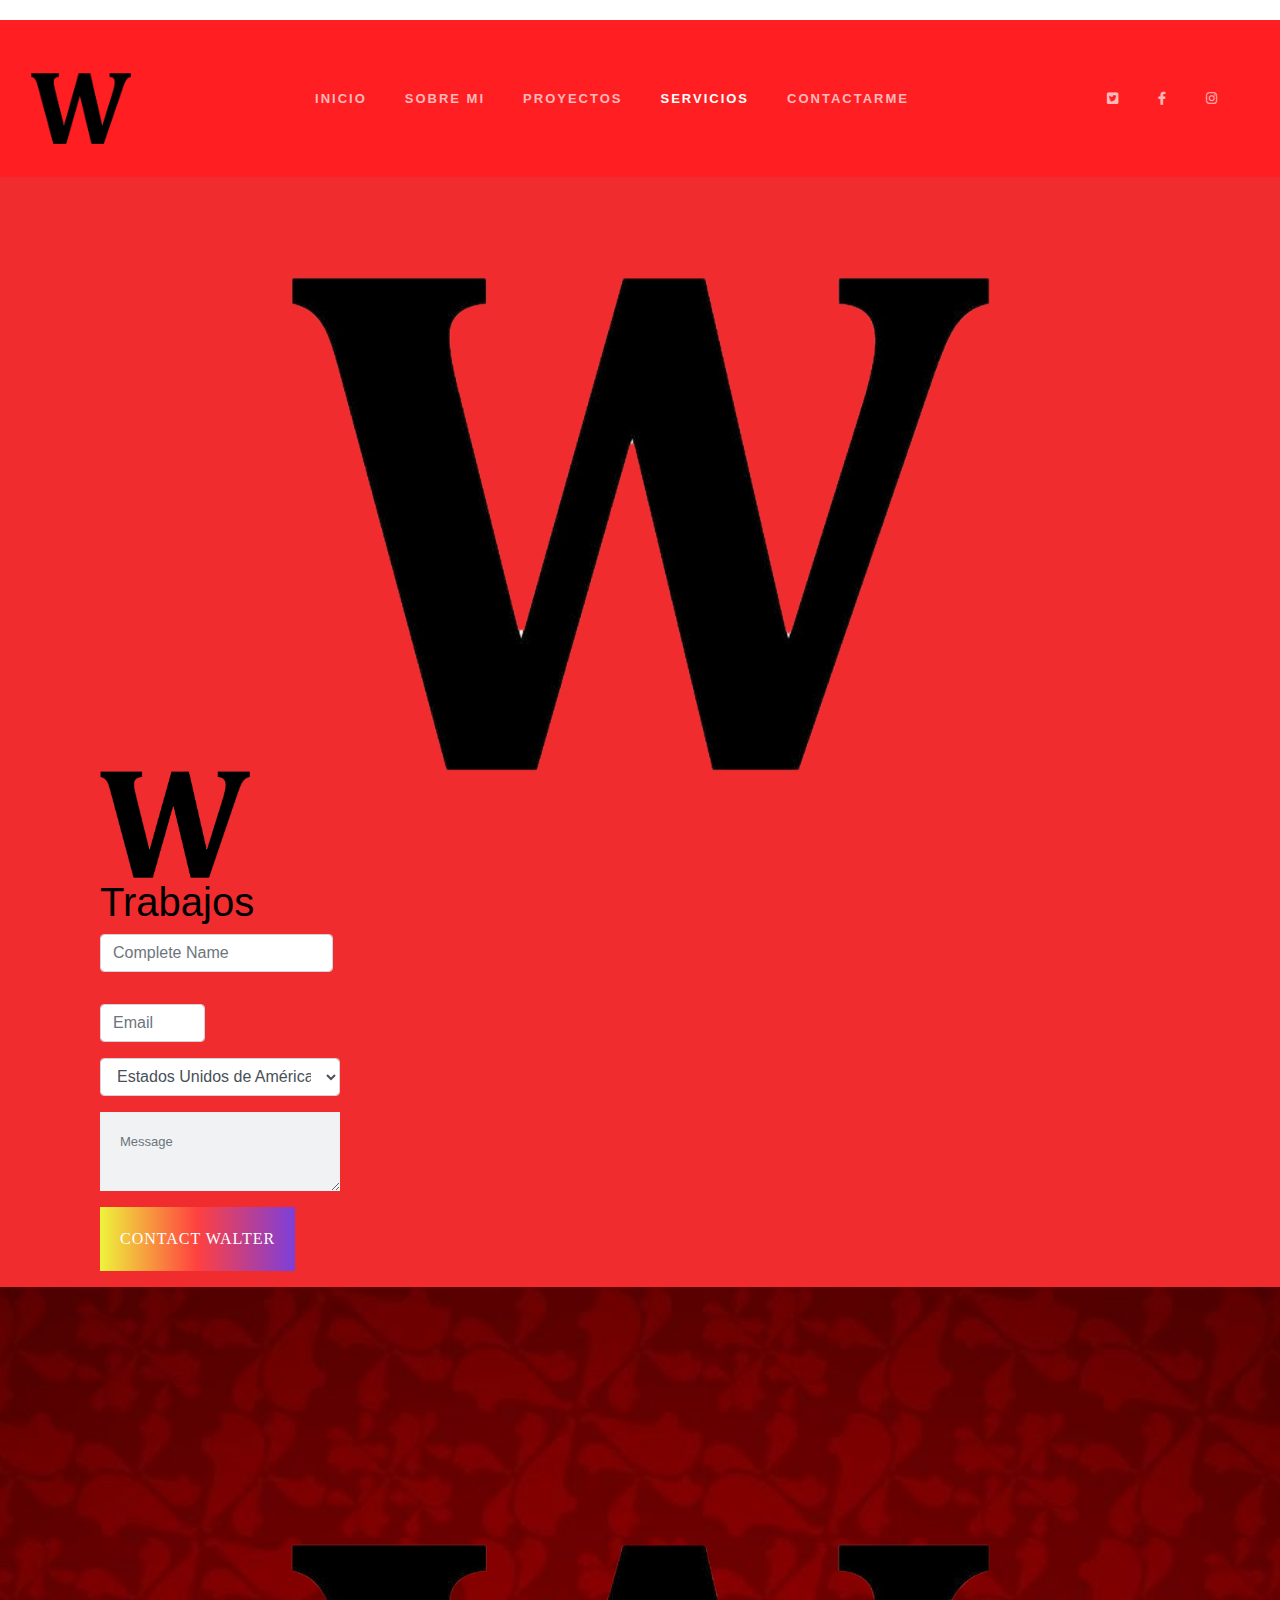
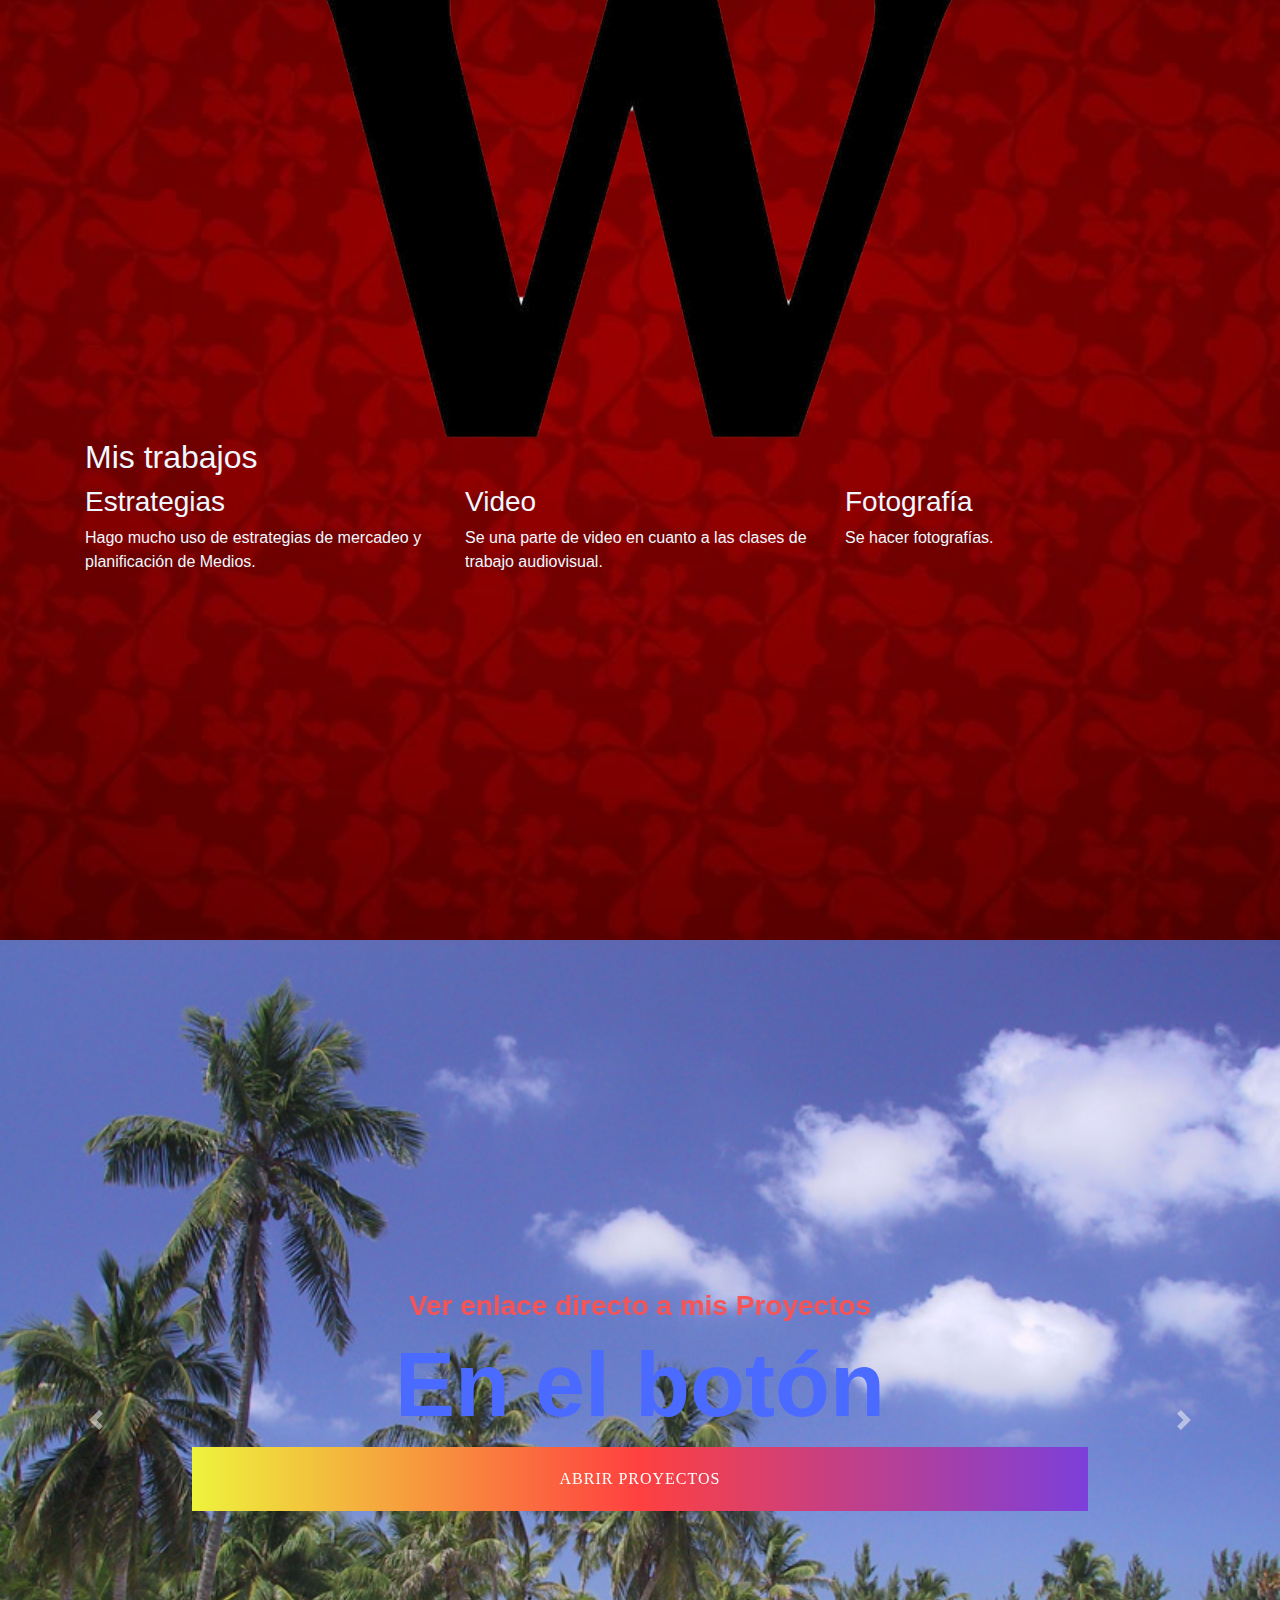
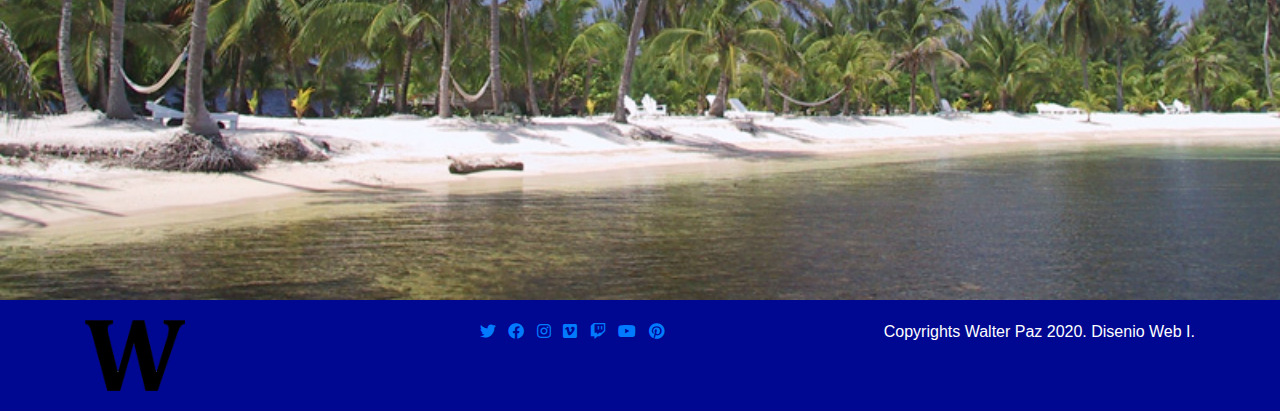
<file: servicios_cv.html>
<!doctype html>
<html><head>
<meta charset="utf-8">
<meta name="viewport" content="width=device-width, initial-scale=1.0">
<title>Servicios - Walter Paz</title>
    <link href="css/bootstrap.min.css" rel="stylesheet">
	<link href="css/bootstrap-custom.css" rel="stylesheet">
	<link href="https://cdnjs.cloudflare.com/ajax/libs/font-awesome/5.12.1/css/all.min.css" rel="stylesheet">
	<link href="css/jquery.fancybox.min.css" rel="stylesheet">
	<link href="css/animate.css" rel="stylesheet">
	<link href="css/style.css" rel="stylesheet">
	
	<!--SEO-->
	<meta name="Description" content="Página de Enclace de Servicios de Walter Paz.">
	<meta name="Keywords" content="Walter Paz, Proyectos, CV WALTER, Cv Walter, Servicios">
	
</head>


<body>
	
	<header>
			
		<div class="container-fluid">
			<nav class="navbar navbar-expand-lg navbar-light bg-light">
  <a class="navbar-brand" href="index.html"><img src="img/kindpng_6638279.png" class="img-fluid" alt="Walter" ></a>
  <button class="navbar-toggler" type="button" data-toggle="collapse" data-target="#navbarSupportedContent" aria-controls="navbarSupportedContent" aria-expanded="false" aria-label="Toggle navigation">
    <span class="navbar-toggler-icon"></span>
  </button>

  <div class="collapse navbar-collapse" id="navbarSupportedContent">
    <ul class="navbar-nav ml-auto">
      <li class="nav-item">
        <a class="nav-link" href="index.html">Inicio</a>
      </li>
      <li class="nav-item">
        <a class="nav-link" href="pasatiempos_cv.html">Sobre Mi</a>
      </li>
      <li class="nav-item">
        <a class="nav-link" href="proyectos_cv.html">Proyectos</a>
      </li>
      
      <li class="nav-item active">
        <a class="nav-link" href="servicios_cv.html">Servicios</a>
      </li>
		
	  <li class="nav-item">
        <a class="nav-link" href="contacto_cv.html">Contactarme</a>
      </li>
		
    </ul>
	  
	  <ul class="navbar-nav ml-auto lista-redes">
      <li class="nav-item">
        <a class="nav-link" href="https://twitter.com/walterpazrpm" target="_blank"><i class="fab fa-twitter-square"></i></a>
      </li>
      <li class="nav-item">
        <a class="nav-link" href="https://www.facebook.com/profile.php?id=100034503918439" target="_blank"><i class="fab fa-facebook-f"></i></a>
      </li>
      <li class="nav-item">
        <a class="nav-link" href="https://www.instagram.com/walterpazrpm/" target="_blank"><i class="fab fa-instagram"></i></a>
      </li>
      
    </ul>

        </div>
        </nav>
		</div>
		
	</header>
	<section id="contact-form">
					  
					  <div class="container">
					  <div class="row">
						  <img src="img/kindpng_6638279.png" alt="Walt" class="img-fluid d-block m-auto" width="700px" height="700px">
						  <article class="col-md-6 col-sm-6 col-xs-12">
							  <article class="col-md-4 col-sm-12">
			<img src="img/kindpng_6638279.png" alt="Walt" class="img-fluid d-block m-auto" width="700px" height="700px">
		</article>
						  
							   <article class="col-md-6 col-sm-6 col-xs-12">
								   
							  
								   <form name="contacto" id="contacto" method="post" action="index.html">
									     <div class="row">
								  <div class="form-group">
									  
									  
									   
										    <div class="form-group col-md-12">
												
												<h1>Trabajos</h1>
									   <input name="nombre" id="nombre" class="form-control" type="text" placeholder="Complete Name">
									   </div>
									   </div>
									   <div class="form-group col-md-6">
									   
									   <input name="correo" id="correo" class="form-control" type="email" placeholder="Email">
									   </div>
									   
									   
									   
									   </div>
												
									 
									   
									   <div class="form-group">
									   
									  <select name="pais" id="pais" class="form-control" placeholder="Pais"> 
										   <option value="USA">Estados Unidos de América</option>
										   <option value="FR">Francia</option>
										   <option value="UK">Reino Unido</option>
										   <option value="HN">Honduras</option>
										   <option value="MX">Mexico</option>
										  
										   </select>
									   </div>
									   <div class="form-group">
									   
									   <textarea name="mensaje" id="mensaje" class="form-control" placeholder="Message" ></textarea>
									   
									   </div>
									   
									   <div class="form-group">
									   
									   <button type="submit" class="btn btn-dark btn-walter">Contact Walter</button>
									   
									   </div>
					       </form>
							  </article>
						  </article>	
						  </div>
		</div>
	  
	  
	</section>
	<section id="monk">
	  <img src="img/kindpng_6638279.png" alt="Walt" class="img-fluid d-block m-auto" width="700px" height="700px">
	  <div class="container">
		  
		  <h2>Mis trabajos</h2>
		    </div>
		  
		  <section>
		  
		  <div class="container">
			  <div class="row">
				  
				  <article class="col-md-4 col-sm-4 col-xs-12" >
			  
			 
				  <h3>Estrategias</h3>
				  <p>Hago mucho uso de estrategias de mercadeo y planificación de Medios.</p>
				  </article>
					  
					  
					  <article class="col-md-4 col-sm-4 col-xs-12" >
				  
				  
				  
				  <h3>Video</h3>
				  <p>Se una parte de video en cuanto a las clases de trabajo audiovisual.</p>
				  </article>
				  
				  
			    <article class="col-md-4 col-sm-4 col-xs-12" >
			  
				  
				  <h3>Fotografía</h3>
				  <p>Se hacer fotografías.</p>
				  </article>
				  
				  
			  
			  
			  
			  
			  
			  
			  
			  
			  
			  
			  
			  
			  
			  
			  
			  
			  </div>
			  
			  
			  
			  
			  
			  
			  </div>
		  
		  
		  <div class="container">
			  
			  <div class="row">
			  
			  
			  
			  <article class="col-md-4 col-sm-4 col-xs-12 wow bounceIn">
				  
				  
				<a href="img/58.jpg" data-fancybox="pics" >   <img src="img/58.jpg" alt="Mujer" class="img-fluid d-block m-auto"></a>
				  
				  
				  
				  
				  
				  
				  
				  
				  
				  
				  
				  
				  
				  
				  </article>
			   <article class="col-md-4 col-sm-4 col-xs-12 wow bounceIn">
				  
				  
				 <a href="img/sdsSS.jpg" data-fancybox="pics" > <img src="img/sdsSS.jpg" alt="Camera" class="img-fluid d-block m-auto"></a>
				  
				  
				  
				  
				  
				  
				  
				  
				  
				  
				  
				  
				  
				  
				  </article>
			  
			   <article class="col-md-4 col-sm-4 col-xs-12 wow bounceIn ">
				  
				  
				<a href="img/about-img-04.jpg" data-fancybox="pics" > <img src="img/about-img-04.jpg" alt="me" class="img-fluid d-block m-auto"></a>
				  
				  
				  
				  
				  
				  
				  
				  
				  
				  
				  
				  
				  
				  
				  </article>
			  
			  
			  
			  
			  
			  
			
		   
		  
				  
				  
			 
			  
			  
			  
			
		   
		  
				  
				  
			  </div>
			  </div>
		</section>
			   </section>
			  
				  
				  
				 
	  <section id="slides_inicio">
	
	  <div id="carouselExampleControls" class="carousel slide" data-ride="carousel">
        <div class="carousel-inner">
        <div class="carousel-item active">
        <img class="d-block w-100" src="img/about-img-02.jpg" alt="First slide">
		<div class="carousel-caption">
			
		<h3>Ver enlace directo a mis Proyectos</h3>
		<h1>En el botón</h1>
			<a href="https://drive.google.com/drive/u/0/folders/11ZBgtN-HWX6PVDWulds1j_h3v9pNSd3d" target="_blank" class= "btn btn-dark btn-walter" >Abrir Proyectos</a> 
		</div>
        </div>
	  
        <div class="carousel-item">
        <img class="d-block w-100" src="img/BaldEagle+Wildlife+Viewing+Ruidoso.jpg" alt="Second slide">
		<div class="carousel-caption">
			
		<h3>Contratame hoy y recibe un descuento en tu paquete de fotos.</h3>
		<h1>Válido hasta octubre de 2020</h1>
			<a href="https://drive.google.com/drive/u/0/folders/11ZBgtN-HWX6PVDWulds1j_h3v9pNSd3d" target="_blank" class= "btn btn-dark btn-walter" >Abrir Proyectos</a> 
			
		</div>
        </div>
	  
        <div class="carousel-item">
        <img class="d-block w-100" src="img/scr00060-800x600.jpg" alt="Third slide">
		<div class="carousel-caption">
			
		<h3> Amo Disney</h3>
		<h1>Espero un día ser su jefe de mercadeo</h1>
			<a href="https://drive.google.com/drive/u/0/folders/11ZBgtN-HWX6PVDWulds1j_h3v9pNSd3d" target="_blank" class= "btn btn-dark btn-walter" >Abrir Proyectos</a> 
			
		</div>
        </div>
        </div>
		
          <a class="carousel-control-prev" href="#carouselExampleControls" role="button" data-slide="prev">
	  
    <span class="carousel-control-prev-icon" aria-hidden="true"></span>
    <span class="sr-only">Previous</span>
	  
          </a>
		
          <a class="carousel-control-next" href="#carouselExampleControls" role="button" data-slide="next">
			  
    <span class="carousel-control-next-icon" aria-hidden="true"></span>
    <span class="sr-only">Next</span>
			  
          </a>
          </div>
	
	
	
	</section>
	 <footer>
			  
	<div class="container">
			<div class="row">
		<article class="col-md-4 col-sm-12">
			<img src="img/kindpng_6638279.png" alt="Walt" class="img-fluid" width="100px" height="100px">
		</article>
		
		<article class="col-md-4 col-sm-12">
				<ul class="col-md-12 col-sm-12">
			    <li class="list-inline-item"><a href="https://twitter.com/walterpazrpm" target="_blank"><i class="fab fa-twitter"></i></a></li>
				<li class="list-inline-item"><a href="https://www.facebook.com/profile.php?id=100034503918439" target="_blank"><i class="fab fa-facebook"></i></a></li>
				<li class="list-inline-item"><a href="https://www.instagram.com/walterpazrpm/" target="_blank"><i class="fab fa-instagram"></i></a></li>
				<li class="list-inline-item"><a href="a"><i class="fab fa-vimeo"></i></a></li>
				<li class="list-inline-item"><a href="a"><i class="fab fa-twitch"></i></a></li>
			    <li class="list-inline-item"><a href="a"><i class="fab fa-youtube"></i></a></li>
				<li class="list-inline-item"><a href="a"><i class="fab fa-pinterest"></i></a></li>
			</ul>
				</article>
				<article class="col-md-4 col-sm-12">
				<p class="text-right"> Copyrights Walter Paz 2020. Disenio Web I.</p>
				
				</article>
		
		
		
		
		
		   </div>
		   </div>
			  
	      </footer>
	
	
	        <script src="js/jquery-3.5.1.js"></script>
            <script src="js/bootstrap.min.js"></script>
	        <script src="js/jquery.fancybox.min.js"></script>
	        <script src="js/wow.min.js"></script>
			<script>
              new WOW().init();
              </script>

</body>
</html>
</file>
<file: css/style.css>
body{
	
	display: block;
	margin: auto;
	padding: 20px 0;
}
header{
	font-family: 'Notable', sans-serif;
	background-color: #FF1F23;
	padding: 20px 0;
	position: absolute;
	width: 100%;
	z-index: 999999;
}

header img{
	width: 100px;
	padding-top: 20px;

}



footer{
	font-family: 'Notable', sans-serif;
	background-color: #FF1F23;
	padding: 20px 0;
	position: absolute;
	width: 100%;
	z-index: 999999;
	
}



#vida {
	
	background-image: url("../img/Testimonial-BG.jpg");
	background-position: center;
	background-repeat: no-repeat;
	background-size: cover;
	text-align: center;
	padding: 350px;
	
	
}

#vida p{

	font-family: 'Roboto', sans-serif;
	color: #FFFFFF;
}


.subtitulo{
	
	font-size: 20px;
	margin-bottom: 40px;
	width:40%;
	margin:auto;
	}
	
.circulo{
	width: 100px;
	height: 100px;
	border-radius: 100%;
	line-height: 100px;
	/*border: 1px solid #DDDDDD;*/
	display: block;
	margin: auto;
	margin-bottom: 20px;
	box-shadow: 0px 0px 5px 2px #dddd;
	font: normal;
	font-size: 40px;
	color: #FFFFFF;
}
	
.circulo:hover 

{
	box-shadow: 0px 0px 5px 2px #dddd;
	color: #E7F40F;
	background-color: #F9474A;
}
		
#vida h4{
	font-weight: bolder;
	
}
	
#vida:hover{
	background-image: url("../img/images.jpg");
	background-position: center;
	background-repeat: no-repeat;
	background-size: cover;
	color: #FFFFFF;
	padding: 500px;
}

#vida:hover h3{
	
	color: #FFA1F8;
}

#vida h3{
	
	color: #FFFFFF;
	padding: 10px;
}
	
#vida h3:hover{
	color: #FFEE06;
	font:oblique;
	font-weight: bolder;
	
}

#slides_inicio h1{
	
	color: #4B6AFF; 
	font-weight: 900;
	font-size: 90px;
	font-family: 'Roboto', sans-serif;
	
	}


#slides_inicio h3{
	
	color: #F85355; 
	font-weight: 900;
	font-family: 'Ubuntu', sans-serif;
	
	}

	#slides_inicio .carousel-caption{
	display: grid;
	align-items:center;
	align-content: center;
    height: 100%;
	font-family: 'Roboto', sans-serif;
}

#photo{
	
	background-image: url("../img/footer-bg.jpg");
	background-position: center;
	background-size: cover;
	background-repeat: no-repeat;
}

footer{
	padding: 20px;
	background-color: #000791;
	color: #FFFFFF;
	font-family: 'Roboto', sans-serif;
}

#mapa{
	
	background-position: center;
	background-image: url("../img/descarga.jpg");
	background-size: cover;
	background-repeat: no-repeat;
	margin-top: -50px;
}

#slides_pasatiempos h1{
	
	color: #4B6AFF; 
	font-weight: 900;
	font-size: 90px;
	font-family: 'Roboto', sans-serif;
	
	}


#slides_pasatiempos h3{
	
	color: #F85355; 
	font-weight: 900;
	font-family: 'Ubuntu', sans-serif;
	
	}

	#slides_pasatiempos .carousel-caption{
	display: grid;
	align-items:center;
	align-content: center;
    height: 100%;
	font-family: 'Roboto', sans-serif;
}

#Pepper h2{
	
	

	font-family: 'Roboto', sans-serif;
	color: #FF0004;
	letter-spacing: 10px;
	text-align: center;
	font-weight: 900;
}

#Pepper{
	background-image: url("../img/fondo-patron-huesos_1377-70.jpg");
   padding: 50px;
	
}

#amigos{
	
	background-image: url("../img/footer-bg.jpg");
	background-repeat: no-repeat;
	background-size: cover;
	background-position:center;

	
}

#amigos h1{
	
	color: #4B6AFF; 
	font-weight: 900;
	font-size: 90px;
	font-family: 'Roboto', sans-serif;
	
	}

.btn-walter {
	font-family: Helvetica Neue;
background: linear-gradient(to left, #7c3fdb,#ff4040, #EEF33C); 
	color: #FFFFFF;
	text-transform: uppercase;
	border-radius: 0px;
	padding: 20px;
	border: 0px;
	letter-spacing: 1px;
	text-align: center;
}

.btn-walter:hover{
	background: linear-gradient(to left, #7c3fdb, #3370e7, #EEF33C );
	transition: all 0.8s ease-in-out;
}

#servicios h1{
	
	color: #4B6AFF; 
	font-weight: 900;
	font-size: 90px;
	font-family: 'Roboto', sans-serif;
	
	}


#slides_pasatiempos h3{
	
	color: #F85355; 
	font-weight: 900;
	font-family: 'Ubuntu', sans-serif;
	
	}
form#contacto textarea{
	background-color: #f1f2f3;
	border-radius: 0;
	padding: 20px;
	border: 0;
	font-size: 13px;
	
	
	}

#contact-form h2{
	color: #000;
}

#contact-form h1{
	color:#000;
	
}

#contact-form ul{
	color: #000;
	font-weight: 600;
}

#contact-map{
	background-image: url("../img/footer-bg.jpg");
	background-repeat: no-repeat;
	background-position: center;
	background-size: cover;	
}

#contact-map .container{
	
	margin-top: -7%;
	
}

#contact-form{
	
	margin-bottom: 5%;
	padding-top: 20%;
	display: block;
	margin: auto;
	background-color: #F02C2F;
}
#monk{
	
	margin-bottom: 5%;
	padding-top: 20%;
	display: block;
	margin: auto;
	background-repeat: no-repeat;
	background-position: center;
	background-size: cover;
	background-image: url("../img/Testimonial-BG.jpg");
	color: aliceblue;
}

#siete {
	
	background-image: url("../img/Testimonial-BG.jpg");
	background-position: center;
	background-repeat: no-repeat;
	background-size: cover;
	text-align: center;
	padding: 300px;
	
}

#siete p{

	font-family: 'Roboto', sans-serif;
	color: #FFFFFF;
}
</file>
